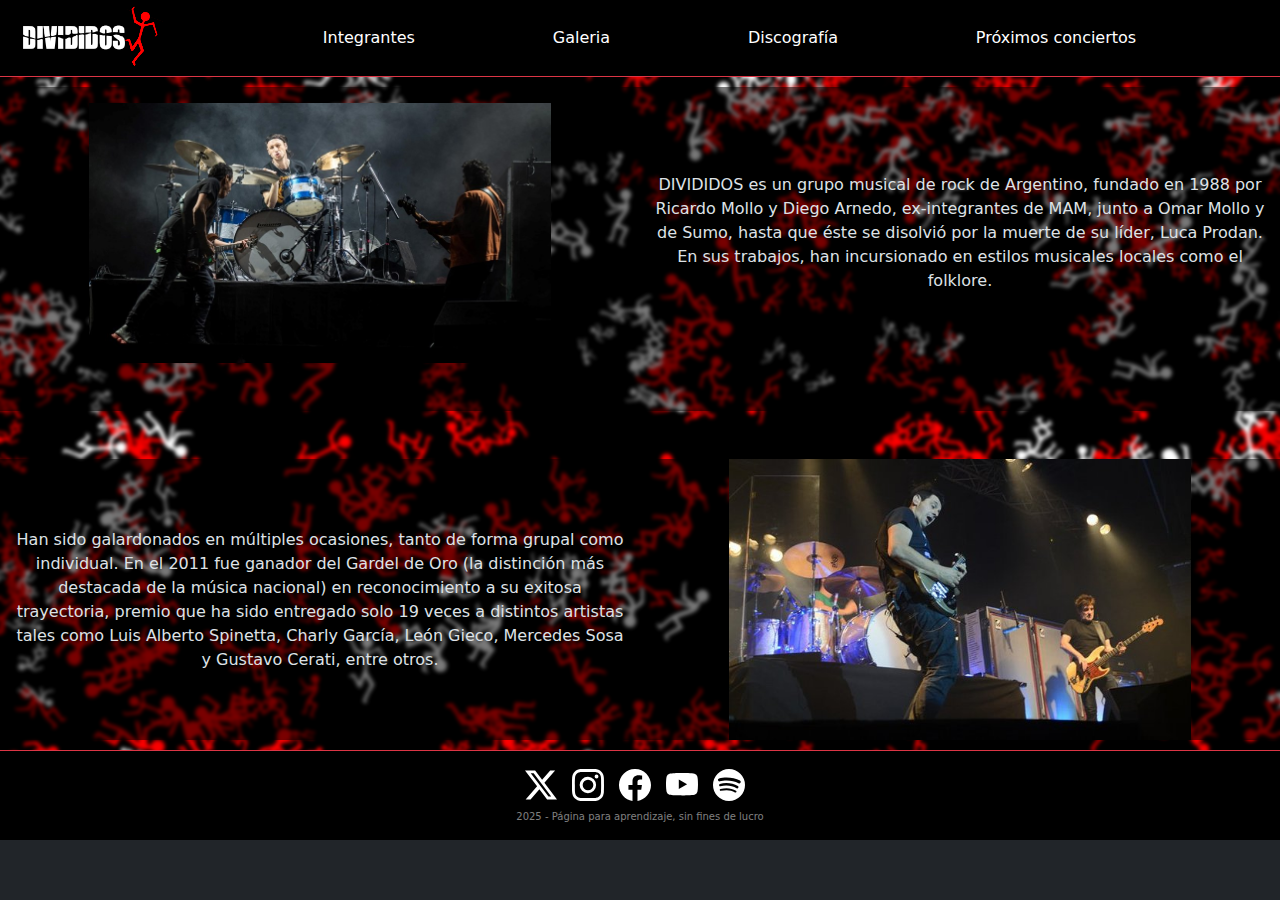
<file: index.html>
<!DOCTYPE html>
<html lang="en">

<head>
  <meta charset="UTF-8">
  <meta name="viewport" content="width=device-width, initial-scale=1.0">

  <!-- Meta Datos -->
  <meta name="author" content="Werner Koll">
  <meta name="description" content="Web para obtener información sobre la banda Divididos.">
  <meta name="keywords" content="divididos, conciertos, entradas, discografia, integrantes, banda">

  <title>DIVIDIDOS Fans</title>
  <link rel="shortcut icon" href="imagenes/divididos_icono.png" type="image/x-icon">

  <!-- Boostrap CSS -->
  <link href="https://cdn.jsdelivr.net/npm/bootstrap@5.3.3/dist/css/bootstrap.min.css" rel="stylesheet" integrity="sha384-QWTKZyjpPEjISv5WaRU9OFeRpok6YctnYmDr5pNlyT2bRjXh0JMhjY6hW+ALEwIH" crossorigin="anonymous">

  <!-- Mi CSS -->
  <link rel="stylesheet" href="./css/style.css">

</head>

<body data-bs-theme="dark">
  
  <!-- Header -->
  <header class="header sticky-top border-bottom border-danger">
    <nav class="navbar navbar-expand-lg">
      <div class="container-fluid">
        <a class="navbar-brand" href="./index.html"><img src="./imagenes/logo1.png" alt="Logo Divididos" class="navbar-icon img-fluid p-1"></a>
        <img src="./imagenes/munieco.png" alt="Animación Muñeco" class="animation">
        <button class="navbar-toggler" type="button" data-bs-toggle="collapse" data-bs-target="#navbarSupportedContent"
          aria-controls="navbarSupportedContent" aria-expanded="false" aria-label="Toggle navigation">
          <span class="navbar-toggler-icon"></span>
        </button>
        <div class="collapse navbar-collapse" id="navbarSupportedContent">
          <div class="navbar-nav me-auto w-100 d-flex justify-content-evenly">
            <a class="nav-link" href="./html/integrantes.html">Integrantes</a>
            <a class="nav-link" href="./html/galeria.html">Galeria</a>
            <a class="nav-link" href="./html/discografia.html">Discografía</a>
            <a class="nav-link" href="./html/conciertos.html">Próximos conciertos</a>
          </div>
        </div>
      </div>
    </nav>
  </header>

  <!-- Main -->
  <main class="main">
    <section class="container-fluid section mb-5 text-center">
      <div class="row d-flex align-items-center pt-3 pb-5">
        <div class="col-12 col-md-6"><img src="./imagenes/divididos1.jpg" alt="Imagen del grupo"
            class="card-img-top img-fluid w-75"></div>
        <div class="col-12 col-md-6">
          <p class="card-text">DIVIDIDOS es un grupo musical de rock de Argentino, fundado en 1988 por Ricardo Mollo y
            Diego Arnedo, ex-integrantes de MAM, junto a Omar Mollo y de Sumo, hasta que éste se disolvió por la muerte
            de su líder, Luca Prodan. En sus trabajos, han incursionado en estilos musicales locales como el folklore.
          </p>
        </div>
      </div>
    </section>

    <section class="container-fluid section text-center">
      <div class="row d-flex align-items-center flex-md-row-reverse">
        <div class="col-12 col-md-6"><img src="./imagenes/divididos4.jpeg" alt="Imagen del grupo"
            class="card-img-top img-fluid w-75"></div>
        <div class="col-12 col-md-6">
          <p class="card-text">Han sido galardonados en múltiples ocasiones, tanto de forma grupal como individual.
            En el 2011 fue ganador del Gardel de Oro (la distinción más destacada de la música nacional) en
            reconocimiento a su exitosa trayectoria, premio que ha sido entregado solo 19 veces a distintos artistas
            tales como Luis Alberto Spinetta,
            Charly García, León Gieco, Mercedes Sosa y Gustavo Cerati, entre otros.</p>
        </div>
      </div>
    </section>


  </main>

  <!-- Footer -->
  <footer class="footer border-top border-danger">
    <section class="container-fluid d-flex justify-content-center align-items-center p-2">
      <div class="links">
          <!-- twiter -->
          <a href="https://twitter.com/DivididosOK" target="_blank">
            <span class="icon">
              <svg xmlns="http://www.w3.org/2000/svg" width="32" height="32" fill="currentColor" class="bi bi-twitter-x"
                viewBox="0 0 16 16">
                <path
                  d="M12.6.75h2.454l-5.36 6.142L16 15.25h-4.937l-3.867-5.07-4.425 5.07H.316l5.733-6.57L0 .75h5.063l3.495 4.633L12.601.75Zm-.86 13.028h1.36L4.323 2.145H2.865z"/></svg>
            </span>
          </a>

          <!-- Instagram -->
          <a href="https://www.instagram.com/divididosoficial/" target="_blank">
            <span class="icon">
              <svg xmlns="http://www.w3.org/2000/svg" width="32" height="32" fill="currentColor" class="bi bi-instagram"
                viewBox="0 0 16 16">
                <path d="M8 0C5.829 0 5.556.01 4.703.048 3.85.088 3.269.222 2.76.42a3.9 3.9 0 0 0-1.417.923A3.9 3.9 0 0 0 .42 2.76C.222 3.268.087 3.85.048 4.7.01 5.555 0 5.827 0 8.001c0 2.172.01 2.444.048 3.297.04.852.174 1.433.372 1.942.205.526.478.972.923 1.417.444.445.89.719 1.416.923.51.198 1.09.333 1.942.372C5.555 15.99 5.827 16 8 16s2.444-.01 3.298-.048c.851-.04 1.434-.174 1.943-.372a3.9 3.9 0 0 0 1.416-.923c.445-.445.718-.891.923-1.417.197-.509.332-1.09.372-1.942C15.99 10.445 16 10.173 16 8s-.01-2.445-.048-3.299c-.04-.851-.175-1.433-.372-1.941a3.9 3.9 0 0 0-.923-1.417A3.9 3.9 0 0 0 13.24.42c-.51-.198-1.092-.333-1.943-.372C10.443.01 10.172 0 7.998 0zm-.717 1.442h.718c2.136 0 2.389.007 3.232.046.78.035 1.204.166 1.486.275.373.145.64.319.92.599s.453.546.598.92c.11.281.24.705.275 1.485.039.843.047 1.096.047 3.231s-.008 2.389-.047 3.232c-.035.78-.166 1.203-.275 1.485a2.5 2.5 0 0 1-.599.919c-.28.28-.546.453-.92.598-.28.11-.704.24-1.485.276-.843.038-1.096.047-3.232.047s-2.39-.009-3.233-.047c-.78-.036-1.203-.166-1.485-.276a2.5 2.5 0 0 1-.92-.598 2.5 2.5 0 0 1-.6-.92c-.109-.281-.24-.705-.275-1.485-.038-.843-.046-1.096-.046-3.233s.008-2.388.046-3.231c.036-.78.166-1.204.276-1.486.145-.373.319-.64.599-.92s.546-.453.92-.598c.282-.11.705-.24 1.485-.276.738-.034 1.024-.044 2.515-.045zm4.988 1.328a.96.96 0 1 0 0 1.92.96.96 0 0 0 0-1.92m-4.27 1.122a4.109 4.109 0 1 0 0 8.217 4.109 4.109 0 0 0 0-8.217m0 1.441a2.667 2.667 0 1 1 0 5.334 2.667 2.667 0 0 1 0-5.334"/></svg>
            </span>
          </a>

          <!-- Facebook -->
          <a href="https://www.facebook.com/divididosoficial" target="_blank">
            <span class="icon">
              <svg xmlns="http://www.w3.org/2000/svg" width="32" height="32" fill="currentColor" class="bi bi-facebook" viewBox="0 0 16 16">
                <path d="M16 8.049c0-4.446-3.582-8.05-8-8.05C3.58 0-.002 3.603-.002 8.05c0 4.017 2.926 7.347 6.75 7.951v-5.625h-2.03V8.05H6.75V6.275c0-2.017 1.195-3.131 3.022-3.131.876 0 1.791.157 1.791.157v1.98h-1.009c-.993 0-1.303.621-1.303 1.258v1.51h2.218l-.354 2.326H9.25V16c3.824-.604 6.75-3.934 6.75-7.951"/>
              </svg>
            </span>
          </a>

          <!-- Youtube -->
          <a href="https://www.youtube.com/channel/UCMIb8--yPdP32qOiyZXG-eg/featured" target="_blank">
            <span class="icon">
              <svg xmlns="http://www.w3.org/2000/svg" width="32" height="32" fill="currentColor" class="bi bi-youtube"
                viewBox="0 0 16 16">
                <path d="M8.051 1.999h.089c.822.003 4.987.033 6.11.335a2.01 2.01 0 0 1 1.415 1.42c.101.38.172.883.22 1.402l.01.104.022.26.008.104c.065.914.073 1.77.074 1.957v.075c-.001.194-.01 1.108-.082 2.06l-.008.105-.009.104c-.05.572-.124 1.14-.235 1.558a2.01 2.01 0 0 1-1.415 1.42c-1.16.312-5.569.334-6.18.335h-.142c-.309 0-1.587-.006-2.927-.052l-.17-.006-.087-.004-.171-.007-.171-.007c-1.11-.049-2.167-.128-2.654-.26a2.01 2.01 0 0 1-1.415-1.419c-.111-.417-.185-.986-.235-1.558L.09 9.82l-.008-.104A31 31 0 0 1 0 7.68v-.123c.002-.215.01-.958.064-1.778l.007-.103.003-.052.008-.104.022-.26.01-.104c.048-.519.119-1.023.22-1.402a2.01 2.01 0 0 1 1.415-1.42c.487-.13 1.544-.21 2.654-.26l.17-.007.172-.006.086-.003.171-.007A100 100 0 0 1 7.858 2zM6.4 5.209v4.818l4.157-2.408z"/></svg>
            </span>
          </a>


          <!-- Spotify -->
          <a href="https://play.spotify.com/artist/6ZIgPKHzpcswB8zh7sRIhx" target="_blank">
            <span class="icon">
              <svg xmlns="http://www.w3.org/2000/svg" width="32" height="32" fill="currentColor" class="bi bi-spotify"
                viewBox="0 0 16 16">
                <path
                  d="M8 0a8 8 0 1 0 0 16A8 8 0 0 0 8 0m3.669 11.538a.5.5 0 0 1-.686.165c-1.879-1.147-4.243-1.407-7.028-.77a.499.499 0 0 1-.222-.973c3.048-.696 5.662-.397 7.77.892a.5.5 0 0 1 .166.686m.979-2.178a.624.624 0 0 1-.858.205c-2.15-1.321-5.428-1.704-7.972-.932a.625.625 0 0 1-.362-1.194c2.905-.881 6.517-.454 8.986 1.063a.624.624 0 0 1 .206.858m.084-2.268C10.154 5.56 5.9 5.419 3.438 6.166a.748.748 0 1 1-.434-1.432c2.825-.857 7.523-.692 10.492 1.07a.747.747 0 1 1-.764 1.288"/></svg>
            </span>
          </a>
        </div>
    </section>

    <div class="container-fluid d-flex justify-content-center align-items-center">
      <p class="copyright-text">2025 - Página para aprendizaje, sin fines de lucro</p>
    </div>
  </footer>

  <!-- Boostrap JS -->
  <script src="https://cdn.jsdelivr.net/npm/bootstrap@5.3.3/dist/js/bootstrap.bundle.min.js" integrity="sha384-YvpcrYf0tY3lHB60NNkmXc5s9fDVZLESaAA55NDzOxhy9GkcIdslK1eN7N6jIeHz" crossorigin="anonymous"></script>
</body>
</html>
</file>
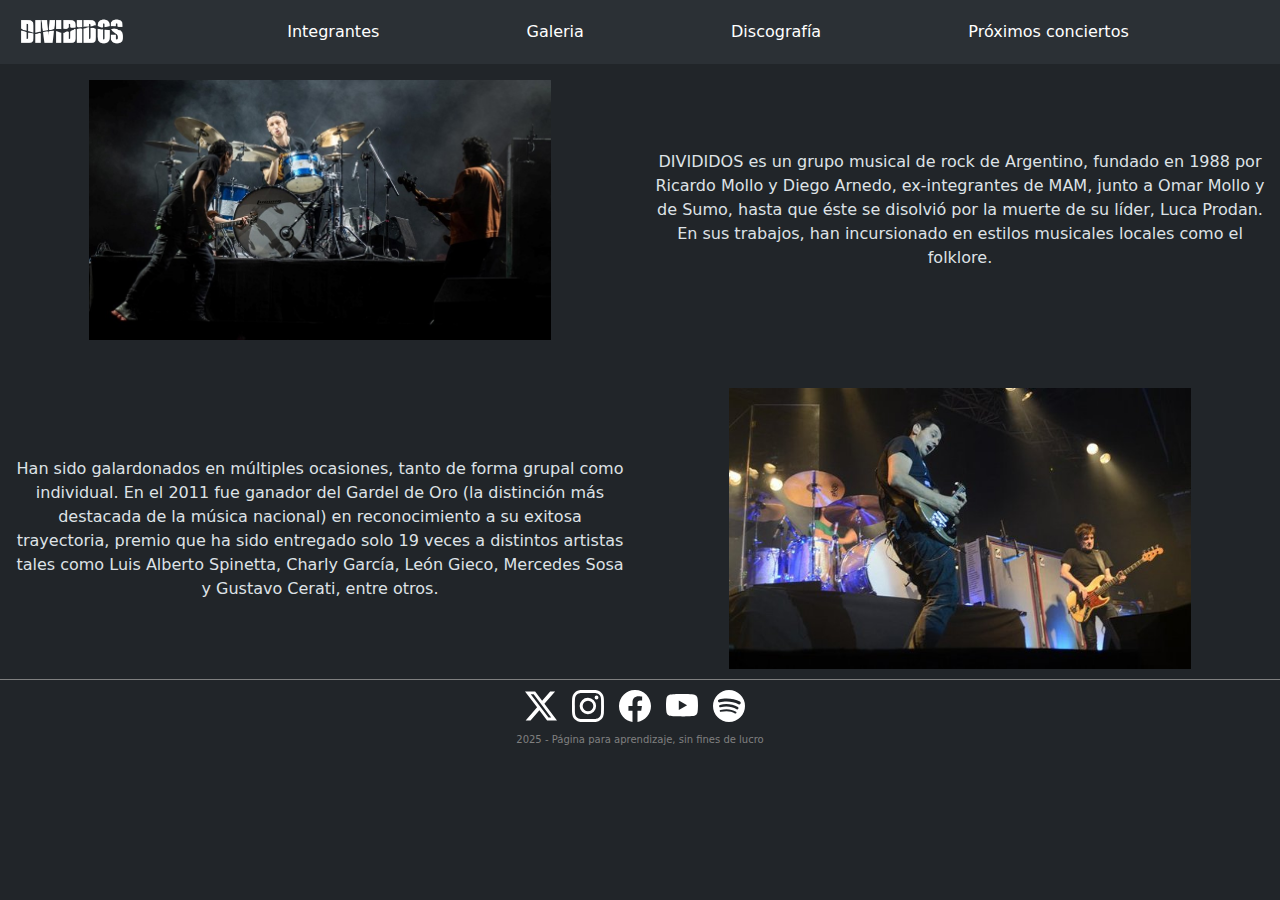
<file: Proyecto/index.html>
<!DOCTYPE html>
<html lang="en">

<head>
  <meta charset="UTF-8">
  <meta name="viewport" content="width=device-width, initial-scale=1.0">

  <title>DIVIDIDOS Fans</title>
  <link rel="shortcut icon" href="imagenes/divididos_icono.png" type="image/x-icon">

  <!-- Boostrap CSS -->
  <link href="https://cdn.jsdelivr.net/npm/bootstrap@5.3.3/dist/css/bootstrap.min.css" rel="stylesheet" integrity="sha384-QWTKZyjpPEjISv5WaRU9OFeRpok6YctnYmDr5pNlyT2bRjXh0JMhjY6hW+ALEwIH" crossorigin="anonymous">

  <!-- Mi CSS -->
  <link rel="stylesheet" href="./style.css">

</head>

<body data-bs-theme="dark">
  
  <!-- Header -->
  <header class="sticky-top">
    <nav class="navbar bg-dark navbar-expand-lg bg-body-tertiary">
      <div class="container-fluid">
        <a class="navbar-brand" href="./index.html"><img src="./imagenes/Logo1.png" alt="Logo Divididos"
            class="img-fluid p-1" width="120px"></a>
        <button class="navbar-toggler" type="button" data-bs-toggle="collapse" data-bs-target="#navbarSupportedContent"
          aria-controls="navbarSupportedContent" aria-expanded="false" aria-label="Toggle navigation">
          <span class="navbar-toggler-icon"></span>
        </button>
        <div class="collapse navbar-collapse" id="navbarSupportedContent">
          <div class="navbar-nav me-auto w-100 d-flex justify-content-evenly">
            <a class="nav-link" href="./html/integrantes.html">Integrantes</a>
            <a class="nav-link" href="./html/galeria.html">Galeria</a>
            <a class="nav-link" href="./html/discografia.html">Discografía</a>
            <a class="nav-link" href="./html/conciertos.html">Próximos conciertos</a>
          </div>
        </div>
      </div>
    </nav>
  </header>

  <!-- Main -->
  <main>
    <section class="container-fluid text-center">
      <div class="row d-flex align-items-center pt-3 pb-5">
        <div class="col-12 col-md-6"><img src="./imagenes/divididos1.jpg" alt="Imagen del grupo"
            class="card-img-top img-fluid w-75"></div>
        <div class="col-12 col-md-6">
          <p class="card-text">DIVIDIDOS es un grupo musical de rock de Argentino, fundado en 1988 por Ricardo Mollo y
            Diego Arnedo, ex-integrantes de MAM, junto a Omar Mollo y de Sumo, hasta que éste se disolvió por la muerte
            de su líder, Luca Prodan. En sus trabajos, han incursionado en estilos musicales locales como el folklore.
          </p>
        </div>
      </div>
    </section>

    <section class="container-fluid text-center">
      <div class="row d-flex align-items-center flex-md-row-reverse">
        <div class="col-12 col-md-6"><img src="./imagenes/divididos4.jpeg" alt="Imagen del grupo"
            class="card-img-top img-fluid w-75"></div>
        <div class="col-12 col-md-6">
          <p class="card-text">Han sido galardonados en múltiples ocasiones, tanto de forma grupal como individual.
            En el 2011 fue ganador del Gardel de Oro (la distinción más destacada de la música nacional) en
            reconocimiento a su exitosa trayectoria, premio que ha sido entregado solo 19 veces a distintos artistas
            tales como Luis Alberto Spinetta,
            Charly García, León Gieco, Mercedes Sosa y Gustavo Cerati, entre otros.</p>
        </div>
      </div>
    </section>


  </main>

  <!-- Footer -->
  <footer class="footer static-bottom">
    <section class="container-fluid d-flex justify-content-center align-items-center">
      <div class="links">
          <!-- twiter -->
          <a href="https://twitter.com/DivididosOK" target="_blank">
            <span class="icon">
              <svg xmlns="http://www.w3.org/2000/svg" width="32" height="32" fill="currentColor" class="bi bi-twitter-x"
                viewBox="0 0 16 16">
                <path
                  d="M12.6.75h2.454l-5.36 6.142L16 15.25h-4.937l-3.867-5.07-4.425 5.07H.316l5.733-6.57L0 .75h5.063l3.495 4.633L12.601.75Zm-.86 13.028h1.36L4.323 2.145H2.865z"/></svg>
            </span>
          </a>

          <!-- Instagram -->
          <a href="https://www.instagram.com/divididosoficial/" target="_blank">
            <span class="icon">
              <svg xmlns="http://www.w3.org/2000/svg" width="32" height="32" fill="currentColor" class="bi bi-instagram"
                viewBox="0 0 16 16">
                <path d="M8 0C5.829 0 5.556.01 4.703.048 3.85.088 3.269.222 2.76.42a3.9 3.9 0 0 0-1.417.923A3.9 3.9 0 0 0 .42 2.76C.222 3.268.087 3.85.048 4.7.01 5.555 0 5.827 0 8.001c0 2.172.01 2.444.048 3.297.04.852.174 1.433.372 1.942.205.526.478.972.923 1.417.444.445.89.719 1.416.923.51.198 1.09.333 1.942.372C5.555 15.99 5.827 16 8 16s2.444-.01 3.298-.048c.851-.04 1.434-.174 1.943-.372a3.9 3.9 0 0 0 1.416-.923c.445-.445.718-.891.923-1.417.197-.509.332-1.09.372-1.942C15.99 10.445 16 10.173 16 8s-.01-2.445-.048-3.299c-.04-.851-.175-1.433-.372-1.941a3.9 3.9 0 0 0-.923-1.417A3.9 3.9 0 0 0 13.24.42c-.51-.198-1.092-.333-1.943-.372C10.443.01 10.172 0 7.998 0zm-.717 1.442h.718c2.136 0 2.389.007 3.232.046.78.035 1.204.166 1.486.275.373.145.64.319.92.599s.453.546.598.92c.11.281.24.705.275 1.485.039.843.047 1.096.047 3.231s-.008 2.389-.047 3.232c-.035.78-.166 1.203-.275 1.485a2.5 2.5 0 0 1-.599.919c-.28.28-.546.453-.92.598-.28.11-.704.24-1.485.276-.843.038-1.096.047-3.232.047s-2.39-.009-3.233-.047c-.78-.036-1.203-.166-1.485-.276a2.5 2.5 0 0 1-.92-.598 2.5 2.5 0 0 1-.6-.92c-.109-.281-.24-.705-.275-1.485-.038-.843-.046-1.096-.046-3.233s.008-2.388.046-3.231c.036-.78.166-1.204.276-1.486.145-.373.319-.64.599-.92s.546-.453.92-.598c.282-.11.705-.24 1.485-.276.738-.034 1.024-.044 2.515-.045zm4.988 1.328a.96.96 0 1 0 0 1.92.96.96 0 0 0 0-1.92m-4.27 1.122a4.109 4.109 0 1 0 0 8.217 4.109 4.109 0 0 0 0-8.217m0 1.441a2.667 2.667 0 1 1 0 5.334 2.667 2.667 0 0 1 0-5.334"/></svg>
            </span>
          </a>

          <!-- Facebook -->
          <a href="https://www.facebook.com/divididosoficial" target="_blank">
            <span class="icon">
              <svg xmlns="http://www.w3.org/2000/svg" width="32" height="32" fill="currentColor" class="bi bi-facebook"
                viewBox="0 0 16 16">
                <path d="M16 8.049c0-4.446-3.582-8.05-8-8.05C3.58 0-.002 3.603-.002 8.05c0 4.017 2.926 7.347 6.75 7.951v-5.625h-2.03V8.05H6.75V6.275c0-2.017 1.195-3.131 3.022-3.131.876 0 1.791.157 1.791.157v1.98h-1.009c-.993 0-1.303.621-1.303 1.258v1.51h2.218l-.354 2.326H9.25V16c3.824-.604 6.75-3.934 6.75-7.951"/></svg>
            </span>
          </a>

          <!-- Youtube -->
          <a href="https://www.youtube.com/channel/UCMIb8--yPdP32qOiyZXG-eg/featured" target="_blank">
            <span class="icon">
              <svg xmlns="http://www.w3.org/2000/svg" width="32" height="32" fill="currentColor" class="bi bi-youtube"
                viewBox="0 0 16 16">
                <path d="M8.051 1.999h.089c.822.003 4.987.033 6.11.335a2.01 2.01 0 0 1 1.415 1.42c.101.38.172.883.22 1.402l.01.104.022.26.008.104c.065.914.073 1.77.074 1.957v.075c-.001.194-.01 1.108-.082 2.06l-.008.105-.009.104c-.05.572-.124 1.14-.235 1.558a2.01 2.01 0 0 1-1.415 1.42c-1.16.312-5.569.334-6.18.335h-.142c-.309 0-1.587-.006-2.927-.052l-.17-.006-.087-.004-.171-.007-.171-.007c-1.11-.049-2.167-.128-2.654-.26a2.01 2.01 0 0 1-1.415-1.419c-.111-.417-.185-.986-.235-1.558L.09 9.82l-.008-.104A31 31 0 0 1 0 7.68v-.123c.002-.215.01-.958.064-1.778l.007-.103.003-.052.008-.104.022-.26.01-.104c.048-.519.119-1.023.22-1.402a2.01 2.01 0 0 1 1.415-1.42c.487-.13 1.544-.21 2.654-.26l.17-.007.172-.006.086-.003.171-.007A100 100 0 0 1 7.858 2zM6.4 5.209v4.818l4.157-2.408z"/></svg>
            </span>
          </a>


          <!-- Spotify -->
          <a href="https://play.spotify.com/artist/6ZIgPKHzpcswB8zh7sRIhx" target="_blank">
            <span class="icon">
              <svg xmlns="http://www.w3.org/2000/svg" width="32" height="32" fill="currentColor" class="bi bi-spotify"
                viewBox="0 0 16 16">
                <path
                  d="M8 0a8 8 0 1 0 0 16A8 8 0 0 0 8 0m3.669 11.538a.5.5 0 0 1-.686.165c-1.879-1.147-4.243-1.407-7.028-.77a.499.499 0 0 1-.222-.973c3.048-.696 5.662-.397 7.77.892a.5.5 0 0 1 .166.686m.979-2.178a.624.624 0 0 1-.858.205c-2.15-1.321-5.428-1.704-7.972-.932a.625.625 0 0 1-.362-1.194c2.905-.881 6.517-.454 8.986 1.063a.624.624 0 0 1 .206.858m.084-2.268C10.154 5.56 5.9 5.419 3.438 6.166a.748.748 0 1 1-.434-1.432c2.825-.857 7.523-.692 10.492 1.07a.747.747 0 1 1-.764 1.288"/></svg>
            </span>
          </a>
        </div>
    </section>

    <div class="container-fluid d-flex justify-content-center align-items-center">
      <p class="copyright-text">2025 - Página para aprendizaje, sin fines de lucro</p>
    </div>
  </footer>

  <!-- Boostrap JS -->
  <script src="https://cdn.jsdelivr.net/npm/bootstrap@5.3.3/dist/js/bootstrap.bundle.min.js" integrity="sha384-YvpcrYf0tY3lHB60NNkmXc5s9fDVZLESaAA55NDzOxhy9GkcIdslK1eN7N6jIeHz" crossorigin="anonymous"></script>
</body>
</html>
</file>
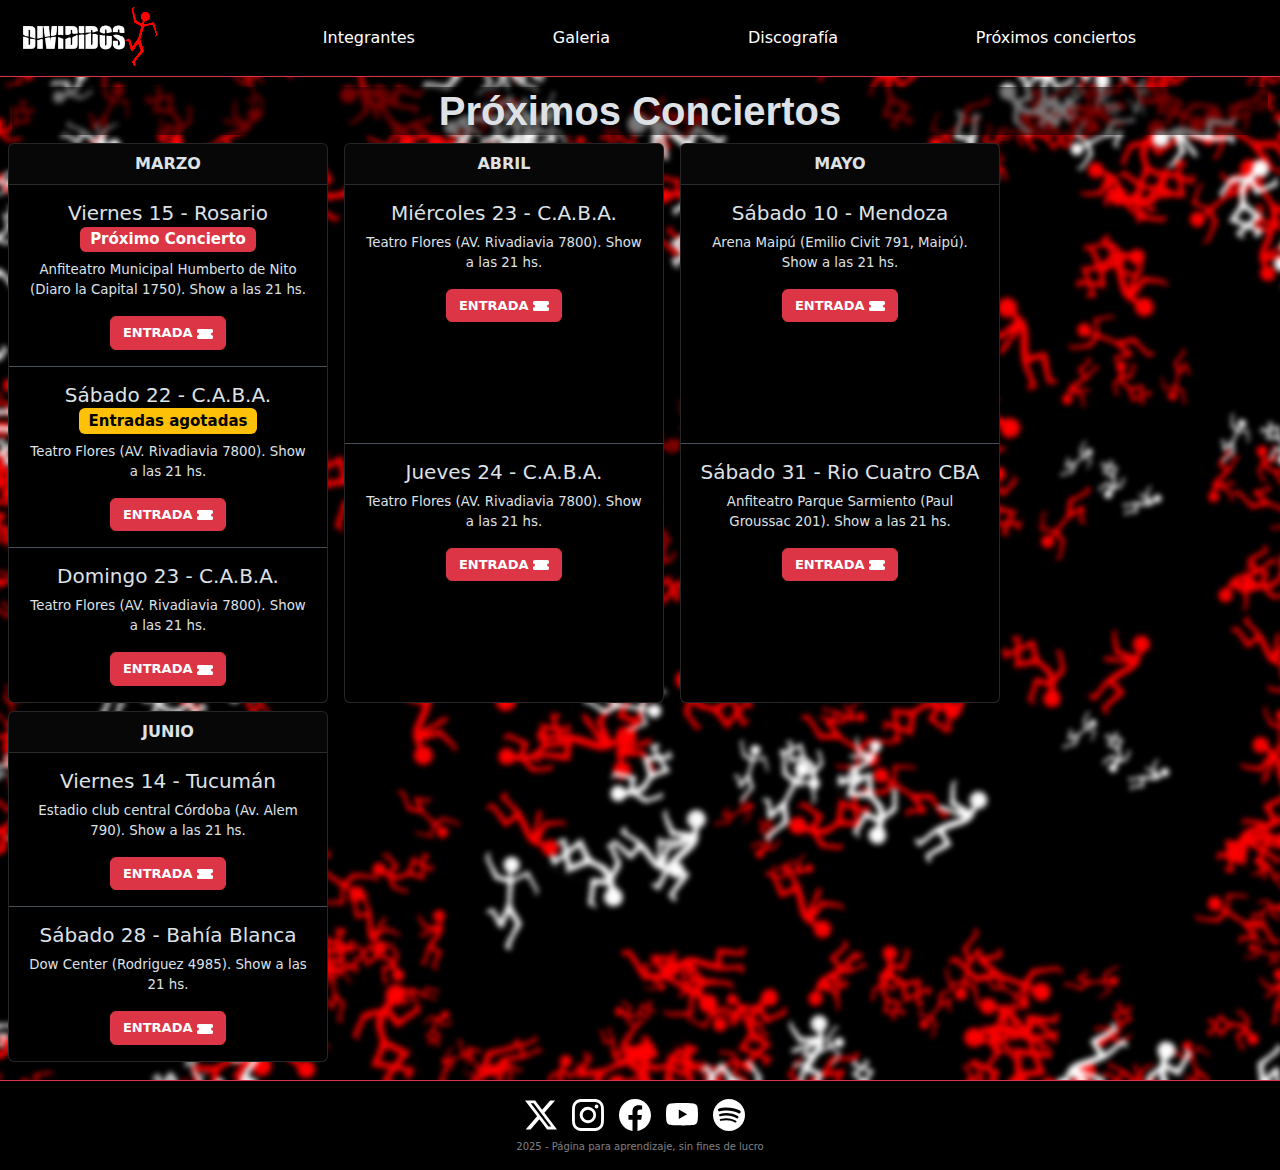
<file: html/conciertos.html>
<!DOCTYPE html>
<html lang="en">

<head>
  <meta charset="UTF-8">
  <meta name="viewport" content="width=device-width, initial-scale=1.0">
  <title>DIVIDIDOS Fans</title>
  <link rel="shortcut icon" href="../imagenes/divididos_icono.png" type="image/x-icon">

  <!-- Boostrap CSS -->
  <link href="https://cdn.jsdelivr.net/npm/bootstrap@5.3.3/dist/css/bootstrap.min.css" rel="stylesheet" integrity="sha384-QWTKZyjpPEjISv5WaRU9OFeRpok6YctnYmDr5pNlyT2bRjXh0JMhjY6hW+ALEwIH" crossorigin="anonymous">

  <!-- Mi CSS -->
  <link rel="stylesheet" href="../css/style.css">

</head>

<body data-bs-theme="dark">

  <!-- Header -->
  <header class="header sticky-top border-bottom border-danger">
    <nav class="navbar navbar-expand-lg">
      <div class="container-fluid">
        <a class="navbar-brand" href="../index.html"><img src="../imagenes/logo1.png" alt="Logo Divididos"
            class="navbar-icon img-fluid p-1"></a>
        <img src="../imagenes/munieco.png" alt="Animación Muñeco" class="animation">
        <button class="navbar-toggler" type="button" data-bs-toggle="collapse" data-bs-target="#navbarSupportedContent"
          aria-controls="navbarSupportedContent" aria-expanded="false" aria-label="Toggle navigation">
          <span class="navbar-toggler-icon"></span>
        </button>
        <div class="collapse navbar-collapse" id="navbarSupportedContent">
          <div class="navbar-nav me-auto w-100 d-flex justify-content-evenly">
            <a class="nav-link" href="./integrantes.html">Integrantes</a>
            <a class="nav-link" href="./galeria.html">Galeria</a>
            <a class="nav-link" href="./discografia.html">Discografía</a>
            <a class="nav-link" href="./conciertos.html">Próximos conciertos</a>
          </div>
        </div>
      </div>
    </nav>
  </header>

    <main class="main">
        <section class="container-fluid text-center">
            <h1 class="h1 section">Próximos Conciertos</h1>
            <section class="conciertos d-flex justify-content-lg-center">
              <div class="row">
                <div class="card col-lg-3 col-md-12 mb-2 mx-lg-2">
                  <div class="card-header" style="font-weight: bold;">MARZO</div>
                  <div class="card-body border-bottom">
                    <h5 class="card-title">Viernes 15 - Rosario <span class="badge text-bg-danger">Próximo Concierto</span></h5>
                    <p class="card-text">Anfiteatro Municipal Humberto de Nito (Diaro la Capital 1750). Show a las 21 hs.</p>
                    <a href="https://www.ticketek.com.ar/divididos/anfiteatro-municipal" class="btn btn-danger" target="_blank">ENTRADA <svg xmlns="http://www.w3.org/2000/svg" width="16" height="16" fill="currentColor" class="bi bi-ticket-fill" viewBox="0 0 16 16">
                      <path d="M1.5 3A1.5 1.5 0 0 0 0 4.5V6a.5.5 0 0 0 .5.5 1.5 1.5 0 1 1 0 3 .5.5 0 0 0-.5.5v1.5A1.5 1.5 0 0 0 1.5 13h13a1.5 1.5 0 0 0 1.5-1.5V10a.5.5 0 0 0-.5-.5 1.5 1.5 0 0 1 0-3A.5.5 0 0 0 16 6V4.5A1.5 1.5 0 0 0 14.5 3z"/>
                    </svg></a>
                  </div>
                  <div class="card-body border-bottom">
                    <h5 class="card-title">Sábado 22 - C.A.B.A. <span class="badge text-bg-warning">Entradas agotadas</span></h5>
                    <p class="card-text">Teatro Flores (AV. Rivadiavia 7800). Show a las 21 hs.</p>
                    <a href="https://home.passline.com/eventos.php?q=DIVIDIDOS&region=&comuna=&mes=&pais=argentina&page=1" class="btn btn-danger" target="_blank">ENTRADA <svg xmlns="http://www.w3.org/2000/svg" width="16" height="16" fill="currentColor" class="bi bi-ticket-fill" viewBox="0 0 16 16">
                      <path d="M1.5 3A1.5 1.5 0 0 0 0 4.5V6a.5.5 0 0 0 .5.5 1.5 1.5 0 1 1 0 3 .5.5 0 0 0-.5.5v1.5A1.5 1.5 0 0 0 1.5 13h13a1.5 1.5 0 0 0 1.5-1.5V10a.5.5 0 0 0-.5-.5 1.5 1.5 0 0 1 0-3A.5.5 0 0 0 16 6V4.5A1.5 1.5 0 0 0 14.5 3z"/>
                    </svg></a>
                  </div>

                  <div class="card-body">
                    <h5 class="card-title">Domingo 23 - C.A.B.A.</h5>
                    <p class="card-text">Teatro Flores (AV. Rivadiavia 7800). Show a las 21 hs.</p>
                    <a href="https://home.passline.com/eventos.php?q=DIVIDIDOS&region=&comuna=&mes=&pais=argentina&page=1" class="btn btn-danger" target="_blank">ENTRADA <svg xmlns="http://www.w3.org/2000/svg" width="16" height="16" fill="currentColor" class="bi bi-ticket-fill" viewBox="0 0 16 16">
                      <path d="M1.5 3A1.5 1.5 0 0 0 0 4.5V6a.5.5 0 0 0 .5.5 1.5 1.5 0 1 1 0 3 .5.5 0 0 0-.5.5v1.5A1.5 1.5 0 0 0 1.5 13h13a1.5 1.5 0 0 0 1.5-1.5V10a.5.5 0 0 0-.5-.5 1.5 1.5 0 0 1 0-3A.5.5 0 0 0 16 6V4.5A1.5 1.5 0 0 0 14.5 3z"/>
                    </svg></a>
                  </div>
                </div>
                
                <div class="card col-lg-3 col-md-12 mb-2 mx-lg-2">
                  <div class="card-header" style="font-weight: bold;">ABRIL</div>
                  <div class="card-body border-bottom">
                    <h5 class="card-title">Miércoles 23 - C.A.B.A.</h5>
                    <p class="card-text">Teatro Flores (AV. Rivadiavia 7800). Show a las 21 hs.</p>
                    <a href="https://home.passline.com/eventos.php?q=DIVIDIDOS&region=&comuna=&mes=&pais=argentina&page=1" class="btn btn-danger" target="_blank">ENTRADA <svg xmlns="http://www.w3.org/2000/svg" width="16" height="16" fill="currentColor" class="bi bi-ticket-fill" viewBox="0 0 16 16">
                      <path d="M1.5 3A1.5 1.5 0 0 0 0 4.5V6a.5.5 0 0 0 .5.5 1.5 1.5 0 1 1 0 3 .5.5 0 0 0-.5.5v1.5A1.5 1.5 0 0 0 1.5 13h13a1.5 1.5 0 0 0 1.5-1.5V10a.5.5 0 0 0-.5-.5 1.5 1.5 0 0 1 0-3A.5.5 0 0 0 16 6V4.5A1.5 1.5 0 0 0 14.5 3z"/>
                    </svg></a>
                  </div>
                  <div class="card-body">
                    <h5 class="card-title">Jueves 24 - C.A.B.A.</h5>
                    <p class="card-text">Teatro Flores (AV. Rivadiavia 7800). Show a las 21 hs.</p>
                    <a href="https://home.passline.com/eventos.php?q=DIVIDIDOS&region=&comuna=&mes=&pais=argentina&page=1" class="btn btn-danger" target="_blank">ENTRADA <svg xmlns="http://www.w3.org/2000/svg" width="16" height="16" fill="currentColor" class="bi bi-ticket-fill" viewBox="0 0 16 16">
                      <path d="M1.5 3A1.5 1.5 0 0 0 0 4.5V6a.5.5 0 0 0 .5.5 1.5 1.5 0 1 1 0 3 .5.5 0 0 0-.5.5v1.5A1.5 1.5 0 0 0 1.5 13h13a1.5 1.5 0 0 0 1.5-1.5V10a.5.5 0 0 0-.5-.5 1.5 1.5 0 0 1 0-3A.5.5 0 0 0 16 6V4.5A1.5 1.5 0 0 0 14.5 3z"/>
                    </svg></a>
                  </div>
                </div>

                <div class="card col-lg-3 col-md-12 mb-2 mx-lg-2">
                  <div class="card-header" style="font-weight: bold;">MAYO</div>
                  <div class="card-body border-bottom">
                    <h5 class="card-title">Sábado 10 - Mendoza</h5>
                    <p class="card-text">Arena Maipú (Emilio Civit 791, Maipú). Show a las 21 hs.</p>
                    <a href="https://www.ticketek.com.ar/divididos/arena-maipu" class="btn btn-danger" target="_blank">ENTRADA <svg xmlns="http://www.w3.org/2000/svg" width="16" height="16" fill="currentColor" class="bi bi-ticket-fill" viewBox="0 0 16 16">
                      <path d="M1.5 3A1.5 1.5 0 0 0 0 4.5V6a.5.5 0 0 0 .5.5 1.5 1.5 0 1 1 0 3 .5.5 0 0 0-.5.5v1.5A1.5 1.5 0 0 0 1.5 13h13a1.5 1.5 0 0 0 1.5-1.5V10a.5.5 0 0 0-.5-.5 1.5 1.5 0 0 1 0-3A.5.5 0 0 0 16 6V4.5A1.5 1.5 0 0 0 14.5 3z"/>
                    </svg></a>
                  </div>
                  <div class="card-body">
                    <h5 class="card-title">Sábado 31 - Rio Cuatro CBA</h5>
                    <p class="card-text">Anfiteatro Parque Sarmiento (Paul Groussac 201). Show a las 21 hs.</p>
                    <a href="https://www.ticketek.com.ar/divididos/anfiteatro-parque-sarmiento" class="btn btn-danger" target="_blank">ENTRADA <svg xmlns="http://www.w3.org/2000/svg" width="16" height="16" fill="currentColor" class="bi bi-ticket-fill" viewBox="0 0 16 16">
                      <path d="M1.5 3A1.5 1.5 0 0 0 0 4.5V6a.5.5 0 0 0 .5.5 1.5 1.5 0 1 1 0 3 .5.5 0 0 0-.5.5v1.5A1.5 1.5 0 0 0 1.5 13h13a1.5 1.5 0 0 0 1.5-1.5V10a.5.5 0 0 0-.5-.5 1.5 1.5 0 0 1 0-3A.5.5 0 0 0 16 6V4.5A1.5 1.5 0 0 0 14.5 3z"/>
                    </svg></a>
                  </div>
                </div>

                <div class="card col-lg-3 col-md-12 mb-2 mx-lg-2">
                  <div class="card-header" style="font-weight: bold;">JUNIO</div>
                  <div class="card-body border-bottom">
                    <h5 class="card-title">Viernes 14 - Tucumán</h5>
                    <p class="card-text">Estadio club central Córdoba (Av. Alem 790). Show a las 21 hs.</p>
                    <a href="https://www.ticketek.com.ar/divididos/estadio-central-cordoba" class="btn btn-danger" target="_blank">ENTRADA <svg xmlns="http://www.w3.org/2000/svg" width="16" height="16" fill="currentColor" class="bi bi-ticket-fill" viewBox="0 0 16 16">
                      <path d="M1.5 3A1.5 1.5 0 0 0 0 4.5V6a.5.5 0 0 0 .5.5 1.5 1.5 0 1 1 0 3 .5.5 0 0 0-.5.5v1.5A1.5 1.5 0 0 0 1.5 13h13a1.5 1.5 0 0 0 1.5-1.5V10a.5.5 0 0 0-.5-.5 1.5 1.5 0 0 1 0-3A.5.5 0 0 0 16 6V4.5A1.5 1.5 0 0 0 14.5 3z"/>
                    </svg></a>
                  </div>
                  <div class="card-body">
                    <h5 class="card-title">Sábado 28 - Bahía Blanca</h5>
                    <p class="card-text">Dow Center (Rodriguez 4985). Show a las 21 hs.</p>
                    <a href="https://www.ticketek.com.ar/divididos/dow-center" class="btn btn-danger" target="_blank">ENTRADA <svg xmlns="http://www.w3.org/2000/svg" width="16" height="16" fill="currentColor" class="bi bi-ticket-fill" viewBox="0 0 16 16">
                      <path d="M1.5 3A1.5 1.5 0 0 0 0 4.5V6a.5.5 0 0 0 .5.5 1.5 1.5 0 1 1 0 3 .5.5 0 0 0-.5.5v1.5A1.5 1.5 0 0 0 1.5 13h13a1.5 1.5 0 0 0 1.5-1.5V10a.5.5 0 0 0-.5-.5 1.5 1.5 0 0 1 0-3A.5.5 0 0 0 16 6V4.5A1.5 1.5 0 0 0 14.5 3z"/>
                    </svg></a>
                  </div>
                </div>
              </div>
            </section>
        </section>
    </main>

  <!-- Footer -->
  <footer class="footer static-bottom border-top border-danger">
    <section class="container-fluid d-flex justify-content-center align-items-center p-2">
      <div class="links">
          <!-- twiter -->
          <a href="https://twitter.com/DivididosOK" target="_blank">
            <span class="icon">
              <svg xmlns="http://www.w3.org/2000/svg" width="32" height="32" fill="currentColor" class="bi bi-twitter-x"
                viewBox="0 0 16 16">
                <path
                  d="M12.6.75h2.454l-5.36 6.142L16 15.25h-4.937l-3.867-5.07-4.425 5.07H.316l5.733-6.57L0 .75h5.063l3.495 4.633L12.601.75Zm-.86 13.028h1.36L4.323 2.145H2.865z"/></svg>
            </span>
          </a>

          <!-- Instagram -->
          <a href="https://www.instagram.com/divididosoficial/" target="_blank">
            <span class="icon">
              <svg xmlns="http://www.w3.org/2000/svg" width="32" height="32" fill="currentColor" class="bi bi-instagram"
                viewBox="0 0 16 16">
                <path d="M8 0C5.829 0 5.556.01 4.703.048 3.85.088 3.269.222 2.76.42a3.9 3.9 0 0 0-1.417.923A3.9 3.9 0 0 0 .42 2.76C.222 3.268.087 3.85.048 4.7.01 5.555 0 5.827 0 8.001c0 2.172.01 2.444.048 3.297.04.852.174 1.433.372 1.942.205.526.478.972.923 1.417.444.445.89.719 1.416.923.51.198 1.09.333 1.942.372C5.555 15.99 5.827 16 8 16s2.444-.01 3.298-.048c.851-.04 1.434-.174 1.943-.372a3.9 3.9 0 0 0 1.416-.923c.445-.445.718-.891.923-1.417.197-.509.332-1.09.372-1.942C15.99 10.445 16 10.173 16 8s-.01-2.445-.048-3.299c-.04-.851-.175-1.433-.372-1.941a3.9 3.9 0 0 0-.923-1.417A3.9 3.9 0 0 0 13.24.42c-.51-.198-1.092-.333-1.943-.372C10.443.01 10.172 0 7.998 0zm-.717 1.442h.718c2.136 0 2.389.007 3.232.046.78.035 1.204.166 1.486.275.373.145.64.319.92.599s.453.546.598.92c.11.281.24.705.275 1.485.039.843.047 1.096.047 3.231s-.008 2.389-.047 3.232c-.035.78-.166 1.203-.275 1.485a2.5 2.5 0 0 1-.599.919c-.28.28-.546.453-.92.598-.28.11-.704.24-1.485.276-.843.038-1.096.047-3.232.047s-2.39-.009-3.233-.047c-.78-.036-1.203-.166-1.485-.276a2.5 2.5 0 0 1-.92-.598 2.5 2.5 0 0 1-.6-.92c-.109-.281-.24-.705-.275-1.485-.038-.843-.046-1.096-.046-3.233s.008-2.388.046-3.231c.036-.78.166-1.204.276-1.486.145-.373.319-.64.599-.92s.546-.453.92-.598c.282-.11.705-.24 1.485-.276.738-.034 1.024-.044 2.515-.045zm4.988 1.328a.96.96 0 1 0 0 1.92.96.96 0 0 0 0-1.92m-4.27 1.122a4.109 4.109 0 1 0 0 8.217 4.109 4.109 0 0 0 0-8.217m0 1.441a2.667 2.667 0 1 1 0 5.334 2.667 2.667 0 0 1 0-5.334"/></svg>
            </span>
          </a>

          <!-- Facebook -->
          <a href="https://www.facebook.com/divididosoficial" target="_blank">
            <span class="icon">
              <svg xmlns="http://www.w3.org/2000/svg" width="32" height="32" fill="currentColor" class="bi bi-facebook" viewBox="0 0 16 16">
                <path d="M16 8.049c0-4.446-3.582-8.05-8-8.05C3.58 0-.002 3.603-.002 8.05c0 4.017 2.926 7.347 6.75 7.951v-5.625h-2.03V8.05H6.75V6.275c0-2.017 1.195-3.131 3.022-3.131.876 0 1.791.157 1.791.157v1.98h-1.009c-.993 0-1.303.621-1.303 1.258v1.51h2.218l-.354 2.326H9.25V16c3.824-.604 6.75-3.934 6.75-7.951"/>
              </svg>
            </span>
          </a>

          <!-- Youtube -->
          <a href="https://www.youtube.com/channel/UCMIb8--yPdP32qOiyZXG-eg/featured" target="_blank">
            <span class="icon">
              <svg xmlns="http://www.w3.org/2000/svg" width="32" height="32" fill="currentColor" class="bi bi-youtube"
                viewBox="0 0 16 16">
                <path d="M8.051 1.999h.089c.822.003 4.987.033 6.11.335a2.01 2.01 0 0 1 1.415 1.42c.101.38.172.883.22 1.402l.01.104.022.26.008.104c.065.914.073 1.77.074 1.957v.075c-.001.194-.01 1.108-.082 2.06l-.008.105-.009.104c-.05.572-.124 1.14-.235 1.558a2.01 2.01 0 0 1-1.415 1.42c-1.16.312-5.569.334-6.18.335h-.142c-.309 0-1.587-.006-2.927-.052l-.17-.006-.087-.004-.171-.007-.171-.007c-1.11-.049-2.167-.128-2.654-.26a2.01 2.01 0 0 1-1.415-1.419c-.111-.417-.185-.986-.235-1.558L.09 9.82l-.008-.104A31 31 0 0 1 0 7.68v-.123c.002-.215.01-.958.064-1.778l.007-.103.003-.052.008-.104.022-.26.01-.104c.048-.519.119-1.023.22-1.402a2.01 2.01 0 0 1 1.415-1.42c.487-.13 1.544-.21 2.654-.26l.17-.007.172-.006.086-.003.171-.007A100 100 0 0 1 7.858 2zM6.4 5.209v4.818l4.157-2.408z"/></svg>
            </span>
          </a>


          <!-- Spotify -->
          <a href="https://play.spotify.com/artist/6ZIgPKHzpcswB8zh7sRIhx" target="_blank">
            <span class="icon">
              <svg xmlns="http://www.w3.org/2000/svg" width="32" height="32" fill="currentColor" class="bi bi-spotify"
                viewBox="0 0 16 16">
                <path
                  d="M8 0a8 8 0 1 0 0 16A8 8 0 0 0 8 0m3.669 11.538a.5.5 0 0 1-.686.165c-1.879-1.147-4.243-1.407-7.028-.77a.499.499 0 0 1-.222-.973c3.048-.696 5.662-.397 7.77.892a.5.5 0 0 1 .166.686m.979-2.178a.624.624 0 0 1-.858.205c-2.15-1.321-5.428-1.704-7.972-.932a.625.625 0 0 1-.362-1.194c2.905-.881 6.517-.454 8.986 1.063a.624.624 0 0 1 .206.858m.084-2.268C10.154 5.56 5.9 5.419 3.438 6.166a.748.748 0 1 1-.434-1.432c2.825-.857 7.523-.692 10.492 1.07a.747.747 0 1 1-.764 1.288"/></svg>
            </span>
          </a>
        </div>
    </section>

    <div class="container-fluid d-flex justify-content-center align-items-center">
      <p class="copyright-text">2025 - Página para aprendizaje, sin fines de lucro</p>
    </div>
  </footer>


  <!-- Boostrap JS -->
  <script src="https://cdn.jsdelivr.net/npm/bootstrap@5.3.3/dist/js/bootstrap.bundle.min.js" integrity="sha384-YvpcrYf0tY3lHB60NNkmXc5s9fDVZLESaAA55NDzOxhy9GkcIdslK1eN7N6jIeHz" crossorigin="anonymous"></script>
</body>
</html>
</file>
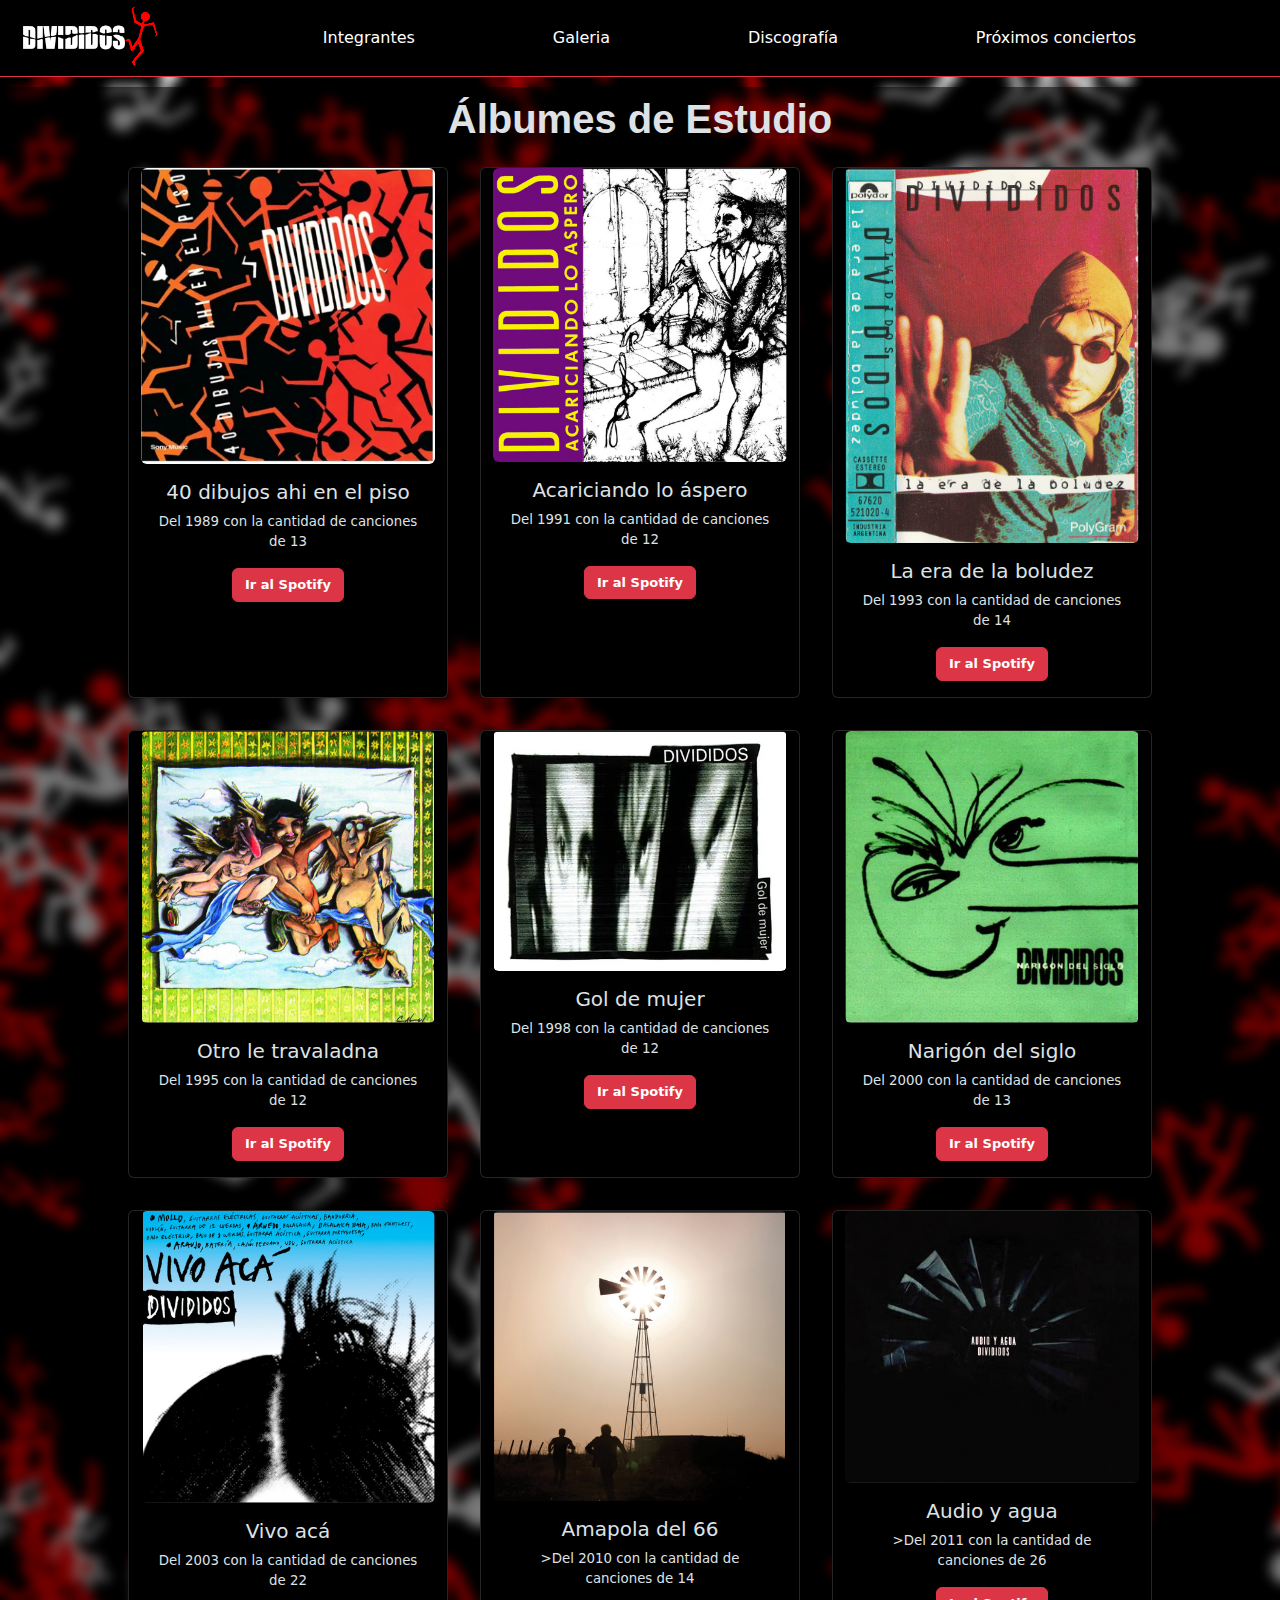
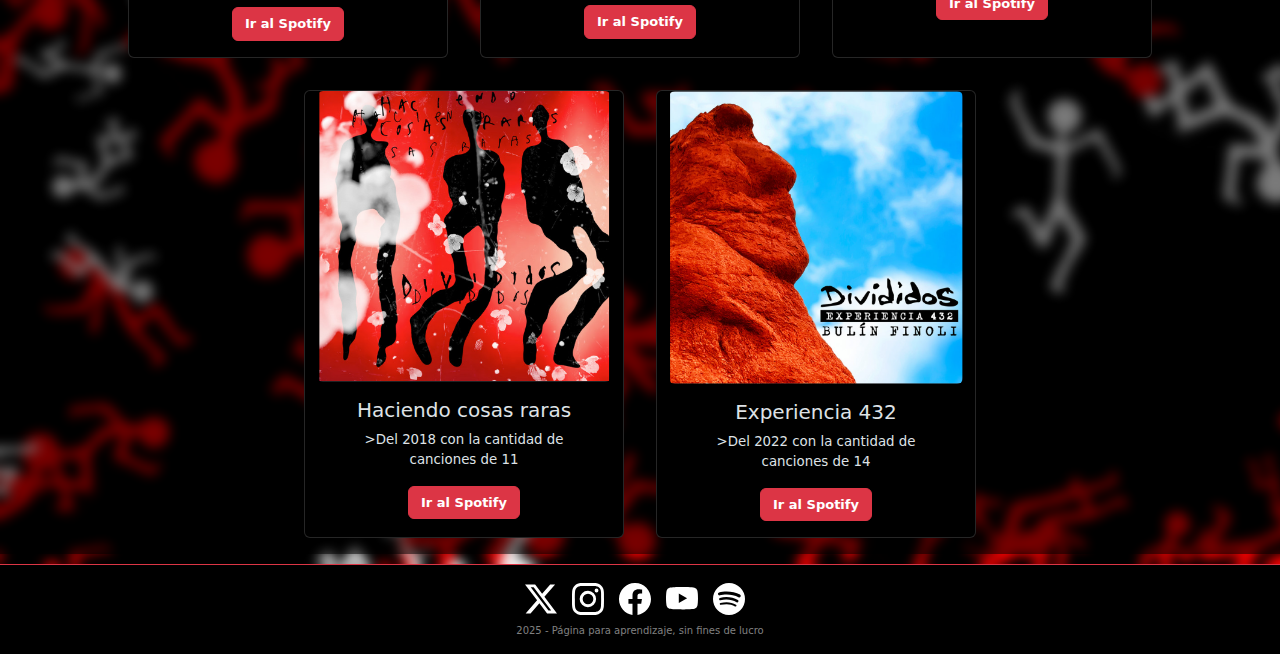
<file: html/discografia.html>
<!DOCTYPE html>
<html lang="en">

<head>
  <meta charset="UTF-8">
  <meta name="viewport" content="width=device-width, initial-scale=1.0">
  <title>DIVIDIDOS Fans</title>
  <link rel="shortcut icon" href="../imagenes/divididos_icono.png" type="image/x-icon">

  <!-- Boostrap CSS -->
  <link href="https://cdn.jsdelivr.net/npm/bootstrap@5.3.3/dist/css/bootstrap.min.css" rel="stylesheet" integrity="sha384-QWTKZyjpPEjISv5WaRU9OFeRpok6YctnYmDr5pNlyT2bRjXh0JMhjY6hW+ALEwIH" crossorigin="anonymous">

  <!-- Mi CSS -->
  <link rel="stylesheet" href="../css/style.css">

</head>

<body data-bs-theme="dark">

  <!-- Header -->
  <header class="header sticky-top border-bottom border-danger">
    <nav class="navbar navbar-expand-lg">
      <div class="container-fluid">
        <a class="navbar-brand" href="../index.html"><img src="../imagenes/logo1.png" alt="Logo Divididos"
            class="navbar-icon img-fluid p-1"></a>
        <img src="../imagenes/munieco.png" alt="Animación Muñeco" class="animation">
        <button class="navbar-toggler" type="button" data-bs-toggle="collapse" data-bs-target="#navbarSupportedContent"
          aria-controls="navbarSupportedContent" aria-expanded="false" aria-label="Toggle navigation">
          <span class="navbar-toggler-icon"></span>
        </button>
        <div class="collapse navbar-collapse" id="navbarSupportedContent">
          <div class="navbar-nav me-auto w-100 d-flex justify-content-evenly">
            <a class="nav-link" href="./integrantes.html">Integrantes</a>
            <a class="nav-link" href="./galeria.html">Galeria</a>
            <a class="nav-link" href="./discografia.html">Discografía</a>
            <a class="nav-link" href="./conciertos.html">Próximos conciertos</a>
          </div>
        </div>
      </div>
    </nav>
  </header>

  <main class="main">
    <section class="container-fluid text-center section">
      <h1 class="h1 pt-2">Álbumes de Estudio</h1>
      <div class="row d-flex justify-content-lg-center">
        
        
        <div class="card col-lg-3 col-md-12 m-lg-3 mb-md-2">
          <img class="imagenes img-fluid card-img-top rounded mx-auto d-block" src="../imagenes/40dibujosahienelpiso.png" alt="Imagen 40 dibujos ahi en el piso">
           <div class="card-body">            
             <h5 class="card-title">40 dibujos ahi en el piso</h5>
             <p class="card-text">Del 1989 con la cantidad de canciones de 13</p>
             <a href="https://open.spotify.com/album/0ZNRl9pxbglsYLKRdSEmz0?si=T-j3mUchQ9i7IYzknJ4EeQ" class="btn btn-danger" target="_blank">Ir al  Spotify</a>
           </div>
        </div>
    
        <div class="card col-lg-3 col-md-12 m-lg-3 mb-md-2">
          <img class="imagenes img-fluid card-img-top rounded mx-auto d-block" src="../imagenes/acariciandoloaspero.png" alt="Imagen 40 dibujos ahi en el piso">
           <div class="card-body">            
             <h5 class="card-title">Acariciando lo áspero</h5>
             <p class="card-text">Del 1991 con la cantidad de canciones de 12</p>
             <a href="https://open.spotify.com/album/5UmrOPpQ3VmXmBRSvXMbcR?si=0468a2f77dc5435d" class="btn btn-danger" target="_blank">Ir al Spotify</a>
           </div>
        </div>
      
        
        <div class="card col-lg-3 col-md-12 m-lg-3 mb-md-2">
          <img class="imagenes img-fluid card-img-top rounded mx-auto d-block" src="../imagenes/laeradelaboludez.png" alt="Imagen 40 dibujos ahi en el piso">
           <div class="card-body">            
             <h5 class="card-title">La era de la boludez</h5>
             <p class="card-text">Del 1993 con la cantidad de canciones de 14</p>
             <a href="" class="btn btn-danger" target="_blank">Ir al  Spotify</a>
           </div>
        </div>

        <div class="card col-lg-3 col-md-12 m-lg-3 mb-md-2">
          <img class="imagenes img-fluid card-img-top rounded mx-auto d-block" src="../imagenes/otroletravaladna.png" alt="Imagen 40 dibujos ahi en el piso">
           <div class="card-body">            
             <h5 class="card-title">Otro le travaladna</h5>
             <p class="card-text">Del 1995 con la cantidad de canciones de 12</p>
             <a href="https://open.spotify.com/album/78CgEIHzH8TtgNmV63lMbF?si=d1zxI4cFRnOPqX0Qo6xaWQ" class="btn btn-danger" target="_blank">Ir al  Spotify</a>
           </div>
        </div>
        
        <div class="card col-lg-3 col-md-12 m-lg-3 mb-md-2">
          <img class="imagenes img-fluid card-img-top rounded mx-auto d-block" src="../imagenes/goldemujer.png" alt="Imagen 40 dibujos ahi en el piso">
           <div class="card-body">            
             <h5 class="card-title">Gol de mujer</h5>
             <p class="card-text">Del 1998 con la cantidad de canciones de 12</p>
             <a href="" class="btn btn-danger" target="_blank">Ir al  Spotify</a>
           </div>
        </div>

        <div class="card col-lg-3 col-md-12 m-lg-3 mb-md-2">
          <img class="imagenes img-fluid card-img-top rounded mx-auto d-block" src="../imagenes/narigondelsiglo.png" alt="Imagen 40 dibujos ahi en el piso">
           <div class="card-body">            
             <h5 class="card-title">Narigón del siglo</h5>
             <p class="card-text">Del 2000 con la cantidad de canciones de 13</p>
             <a href="https://open.spotify.com/album/4GkZExYLfegidZaO1BgpvU?si=74f10d9b1b304ebb" class="btn btn-danger" target="_blank">Ir al  Spotify</a>
           </div>
        </div>

        <div class="card col-lg-3 col-md-12 m-lg-3 mb-md-2">
          <img class="imagenes img-fluid card-img-top rounded mx-auto d-block" src="../imagenes/vivoaca.png" alt="Imagen 40 dibujos ahi en el piso">
           <div class="card-body">            
             <h5 class="card-title">Vivo acá</h5>
             <p class="card-text">Del 2003 con la cantidad de canciones de 22</p>
             <a href="https://open.spotify.com/album/2EzmMJuPwDj8CSpSL7TieY?si=szmyVyGgTkuQ5xzH-9aW6A" class="btn btn-danger" target="_blank">Ir al  Spotify</a>
           </div>
        </div>

        <div class="card col-lg-3 col-md-12 m-lg-3 mb-md-2">
          <img class="imagenes img-fluid card-img-top rounded mx-auto d-block" src="../imagenes/amapoladel66.png" alt="Imagen 40 dibujos ahi en el piso">
           <div class="card-body">            
             <h5 class="card-title">Amapola del 66</h5>
             <p class="card-text">>Del 2010 con la cantidad de canciones de 14</p>
             <a href="https://open.spotify.com/album/6folUtOTlV2d6FiczqCGYs?si=XDQreMZ6Rhaf3dmDrmbk_w" class="btn btn-danger" target="_blank">Ir al  Spotify</a>
           </div>
        </div>
        
        <div class="card col-lg-3 col-md-12 m-lg-3 mb-md-2">
          <img class="imagenes img-fluid card-img-top rounded mx-auto d-block" src="../imagenes/audioyagua.png" alt="Imagen 40 dibujos ahi en el piso">
           <div class="card-body">            
             <h5 class="card-title">Audio y agua</h5>
             <p class="card-text">>Del 2011 con la cantidad de canciones de 26</p>
             <a href="https://open.spotify.com/album/39XFCjtYnADAdUKnTUN17A?si=7d0a2b899dea48c5" class="btn btn-danger" target="_blank">Ir al  Spotify</a>
           </div>
        </div>

        <div class="card col-lg-3 col-md-12 m-lg-3 mb-md-2">
          <img class="imagenes img-fluid card-img-top rounded mx-auto d-block" src="../imagenes/haciendocosasraras.png" alt="Imagen 40 dibujos ahi en el piso">
           <div class="card-body">            
             <h5 class="card-title">Haciendo cosas raras</h5>
             <p class="card-text">>Del 2018 con la cantidad de canciones de 11</p>
             <a href="https://open.spotify.com/album/2DOryEm4WjrQr8eBQsqOOD?si=UtNGdrp6RD6t6qO_AcWveg" class="btn btn-danger" target="_blank">Ir al  Spotify</a>
           </div>
        </div>
        
        <div class="card col-lg-3 col-md-12 m-lg-3 mb-md-2">
          <img class="imagenes img-fluid card-img-top rounded mx-auto d-block" src="../imagenes/experiencia432.png" alt="Imagen 40 dibujos ahi en el piso">
           <div class="card-body">            
             <h5 class="card-title">Experiencia 432</h5>
             <p class="card-text">>Del 2022 con la cantidad de canciones de 14</p>
             <a href="https://open.spotify.com/album/6giDhT2UzrxXWmDDALFskA?si=VfRQ-_wqRQaTMbF1GJ8xsw" class="btn btn-danger" target="_blank">Ir al  Spotify</a>
           </div>
        </div>
      
      </div>
    </section>
  </main>

  <!-- Footer -->
  <footer class="footer static-bottom border-top border-danger">
    <section class="container-fluid d-flex justify-content-center align-items-center p-2">
      <div class="links">
          <!-- twiter -->
          <a href="https://twitter.com/DivididosOK" target="_blank">
            <span class="icon">
              <svg xmlns="http://www.w3.org/2000/svg" width="32" height="32" fill="currentColor" class="bi bi-twitter-x"
                viewBox="0 0 16 16">
                <path
                  d="M12.6.75h2.454l-5.36 6.142L16 15.25h-4.937l-3.867-5.07-4.425 5.07H.316l5.733-6.57L0 .75h5.063l3.495 4.633L12.601.75Zm-.86 13.028h1.36L4.323 2.145H2.865z"/></svg>
            </span>
          </a>

          <!-- Instagram -->
          <a href="https://www.instagram.com/divididosoficial/" target="_blank">
            <span class="icon">
              <svg xmlns="http://www.w3.org/2000/svg" width="32" height="32" fill="currentColor" class="bi bi-instagram"
                viewBox="0 0 16 16">
                <path d="M8 0C5.829 0 5.556.01 4.703.048 3.85.088 3.269.222 2.76.42a3.9 3.9 0 0 0-1.417.923A3.9 3.9 0 0 0 .42 2.76C.222 3.268.087 3.85.048 4.7.01 5.555 0 5.827 0 8.001c0 2.172.01 2.444.048 3.297.04.852.174 1.433.372 1.942.205.526.478.972.923 1.417.444.445.89.719 1.416.923.51.198 1.09.333 1.942.372C5.555 15.99 5.827 16 8 16s2.444-.01 3.298-.048c.851-.04 1.434-.174 1.943-.372a3.9 3.9 0 0 0 1.416-.923c.445-.445.718-.891.923-1.417.197-.509.332-1.09.372-1.942C15.99 10.445 16 10.173 16 8s-.01-2.445-.048-3.299c-.04-.851-.175-1.433-.372-1.941a3.9 3.9 0 0 0-.923-1.417A3.9 3.9 0 0 0 13.24.42c-.51-.198-1.092-.333-1.943-.372C10.443.01 10.172 0 7.998 0zm-.717 1.442h.718c2.136 0 2.389.007 3.232.046.78.035 1.204.166 1.486.275.373.145.64.319.92.599s.453.546.598.92c.11.281.24.705.275 1.485.039.843.047 1.096.047 3.231s-.008 2.389-.047 3.232c-.035.78-.166 1.203-.275 1.485a2.5 2.5 0 0 1-.599.919c-.28.28-.546.453-.92.598-.28.11-.704.24-1.485.276-.843.038-1.096.047-3.232.047s-2.39-.009-3.233-.047c-.78-.036-1.203-.166-1.485-.276a2.5 2.5 0 0 1-.92-.598 2.5 2.5 0 0 1-.6-.92c-.109-.281-.24-.705-.275-1.485-.038-.843-.046-1.096-.046-3.233s.008-2.388.046-3.231c.036-.78.166-1.204.276-1.486.145-.373.319-.64.599-.92s.546-.453.92-.598c.282-.11.705-.24 1.485-.276.738-.034 1.024-.044 2.515-.045zm4.988 1.328a.96.96 0 1 0 0 1.92.96.96 0 0 0 0-1.92m-4.27 1.122a4.109 4.109 0 1 0 0 8.217 4.109 4.109 0 0 0 0-8.217m0 1.441a2.667 2.667 0 1 1 0 5.334 2.667 2.667 0 0 1 0-5.334"/></svg>
            </span>
          </a>

          <!-- Facebook -->
          <a href="https://www.facebook.com/divididosoficial" target="_blank">
            <span class="icon">
              <svg xmlns="http://www.w3.org/2000/svg" width="32" height="32" fill="currentColor" class="bi bi-facebook" viewBox="0 0 16 16">
                <path d="M16 8.049c0-4.446-3.582-8.05-8-8.05C3.58 0-.002 3.603-.002 8.05c0 4.017 2.926 7.347 6.75 7.951v-5.625h-2.03V8.05H6.75V6.275c0-2.017 1.195-3.131 3.022-3.131.876 0 1.791.157 1.791.157v1.98h-1.009c-.993 0-1.303.621-1.303 1.258v1.51h2.218l-.354 2.326H9.25V16c3.824-.604 6.75-3.934 6.75-7.951"/>
              </svg>
            </span>
          </a>

          <!-- Youtube -->
          <a href="https://www.youtube.com/channel/UCMIb8--yPdP32qOiyZXG-eg/featured" target="_blank">
            <span class="icon">
              <svg xmlns="http://www.w3.org/2000/svg" width="32" height="32" fill="currentColor" class="bi bi-youtube"
                viewBox="0 0 16 16">
                <path d="M8.051 1.999h.089c.822.003 4.987.033 6.11.335a2.01 2.01 0 0 1 1.415 1.42c.101.38.172.883.22 1.402l.01.104.022.26.008.104c.065.914.073 1.77.074 1.957v.075c-.001.194-.01 1.108-.082 2.06l-.008.105-.009.104c-.05.572-.124 1.14-.235 1.558a2.01 2.01 0 0 1-1.415 1.42c-1.16.312-5.569.334-6.18.335h-.142c-.309 0-1.587-.006-2.927-.052l-.17-.006-.087-.004-.171-.007-.171-.007c-1.11-.049-2.167-.128-2.654-.26a2.01 2.01 0 0 1-1.415-1.419c-.111-.417-.185-.986-.235-1.558L.09 9.82l-.008-.104A31 31 0 0 1 0 7.68v-.123c.002-.215.01-.958.064-1.778l.007-.103.003-.052.008-.104.022-.26.01-.104c.048-.519.119-1.023.22-1.402a2.01 2.01 0 0 1 1.415-1.42c.487-.13 1.544-.21 2.654-.26l.17-.007.172-.006.086-.003.171-.007A100 100 0 0 1 7.858 2zM6.4 5.209v4.818l4.157-2.408z"/></svg>
            </span>
          </a>


          <!-- Spotify -->
          <a href="https://play.spotify.com/artist/6ZIgPKHzpcswB8zh7sRIhx" target="_blank">
            <span class="icon">
              <svg xmlns="http://www.w3.org/2000/svg" width="32" height="32" fill="currentColor" class="bi bi-spotify"
                viewBox="0 0 16 16">
                <path
                  d="M8 0a8 8 0 1 0 0 16A8 8 0 0 0 8 0m3.669 11.538a.5.5 0 0 1-.686.165c-1.879-1.147-4.243-1.407-7.028-.77a.499.499 0 0 1-.222-.973c3.048-.696 5.662-.397 7.77.892a.5.5 0 0 1 .166.686m.979-2.178a.624.624 0 0 1-.858.205c-2.15-1.321-5.428-1.704-7.972-.932a.625.625 0 0 1-.362-1.194c2.905-.881 6.517-.454 8.986 1.063a.624.624 0 0 1 .206.858m.084-2.268C10.154 5.56 5.9 5.419 3.438 6.166a.748.748 0 1 1-.434-1.432c2.825-.857 7.523-.692 10.492 1.07a.747.747 0 1 1-.764 1.288"/></svg>
            </span>
          </a>
        </div>
    </section>

    <div class="container-fluid d-flex justify-content-center align-items-center">
      <p class="copyright-text">2025 - Página para aprendizaje, sin fines de lucro</p>
    </div>
  </footer>


  <!-- Boostrap JS -->
  <script src="https://cdn.jsdelivr.net/npm/bootstrap@5.3.3/dist/js/bootstrap.bundle.min.js" integrity="sha384-YvpcrYf0tY3lHB60NNkmXc5s9fDVZLESaAA55NDzOxhy9GkcIdslK1eN7N6jIeHz" crossorigin="anonymous"></script>
</body>
</html>
</file>
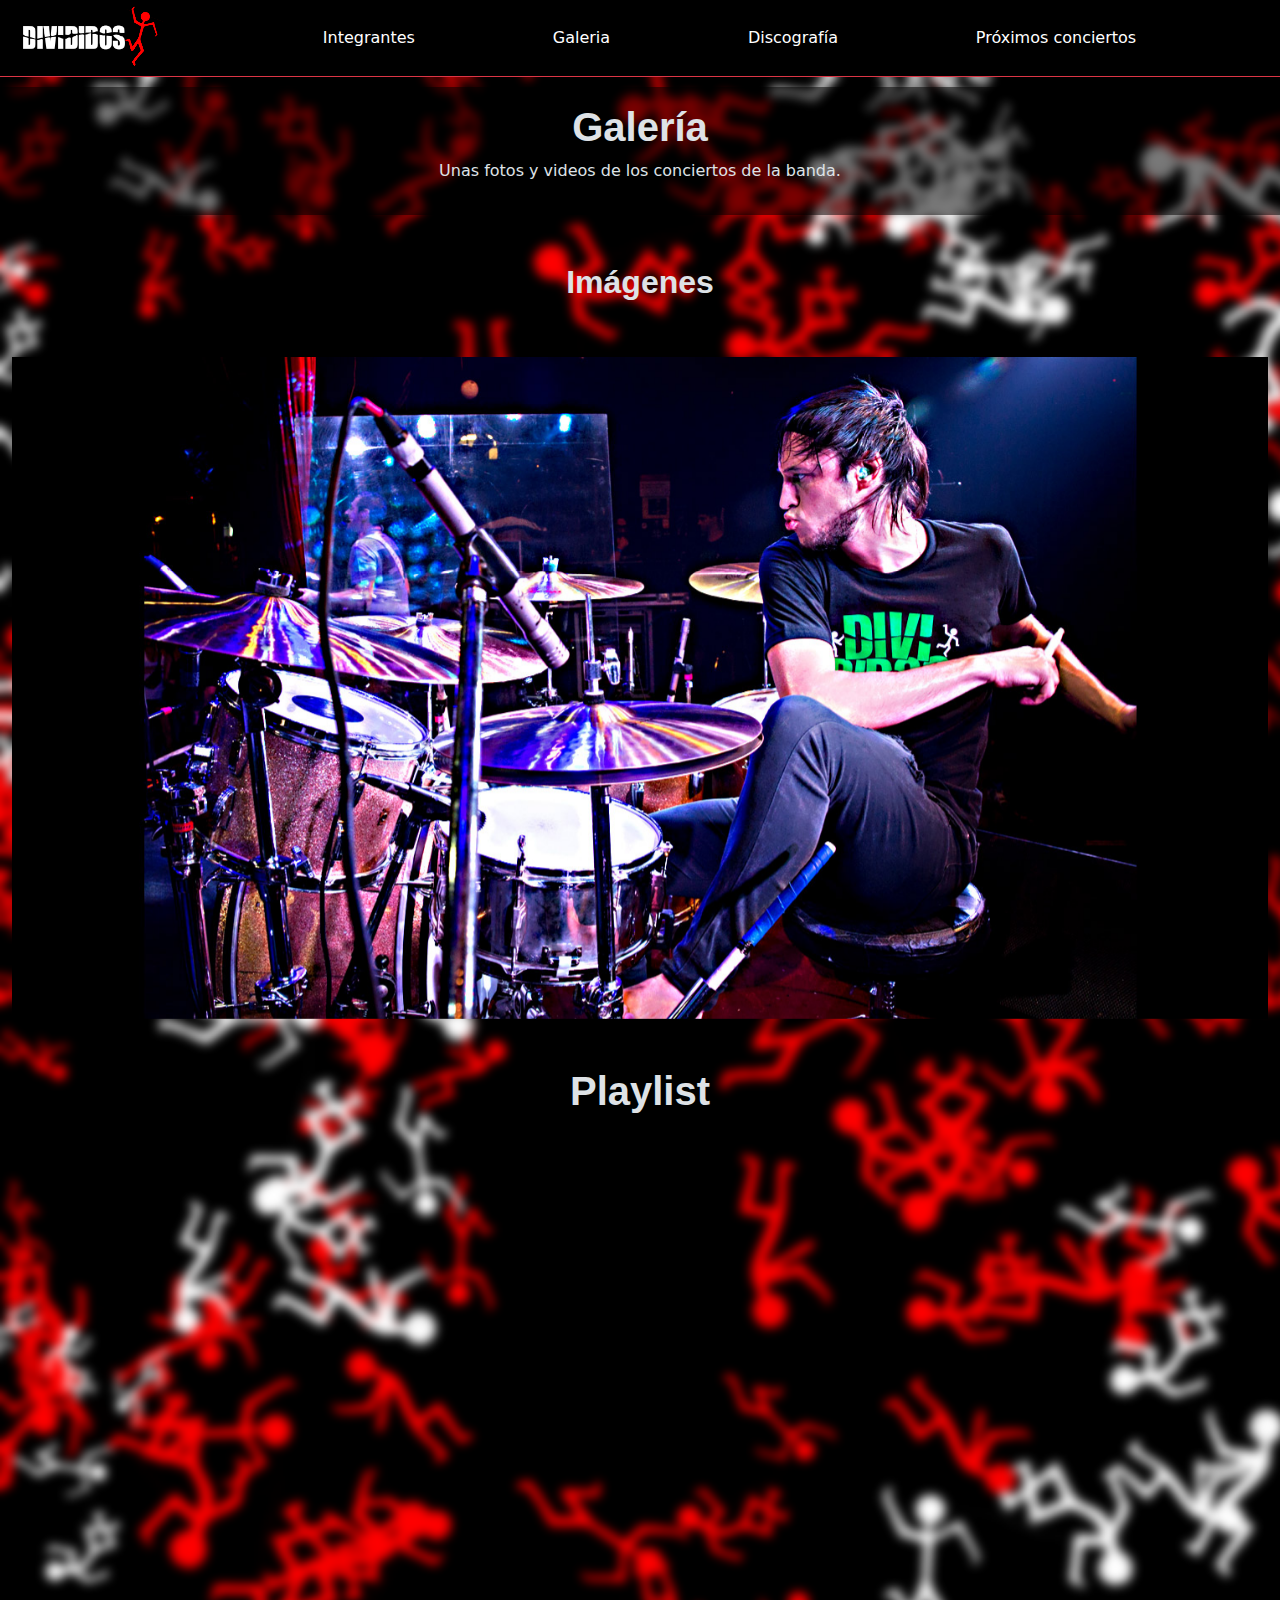
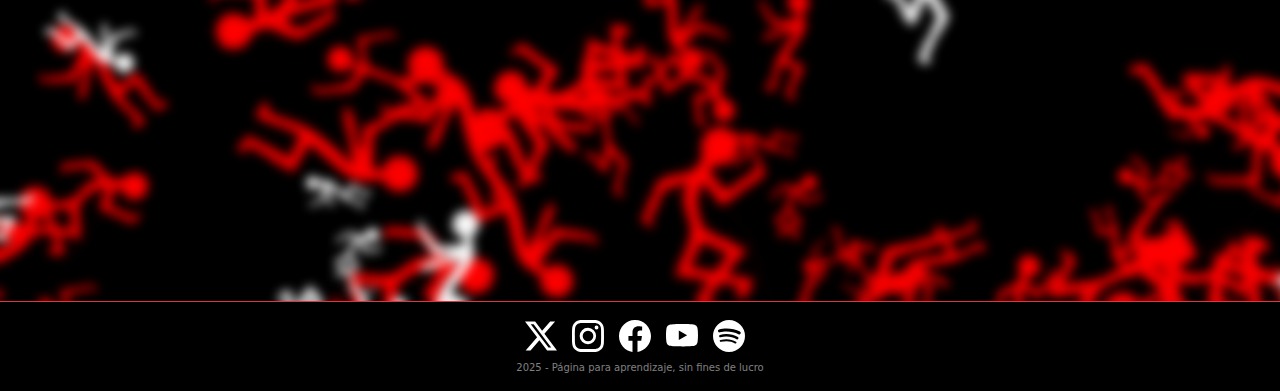
<file: html/galeria.html>
<!DOCTYPE html>
<html lang="en">

<head>
  <meta charset="UTF-8">
  <meta name="viewport" content="width=device-width, initial-scale=1.0">

  <title>DIVIDIDOS Fans</title>
  <link rel="shortcut icon" href="../imagenes/divididos_icono.png" type="image/x-icon">

  <!-- Boostrap CSS -->
  <link href="https://cdn.jsdelivr.net/npm/bootstrap@5.3.3/dist/css/bootstrap.min.css" rel="stylesheet" integrity="sha384-QWTKZyjpPEjISv5WaRU9OFeRpok6YctnYmDr5pNlyT2bRjXh0JMhjY6hW+ALEwIH" crossorigin="anonymous">

  <!-- Mi CSS -->
  <link rel="stylesheet" href="../css/style.css">

</head>

<body data-bs-theme="dark">

  <!-- Header -->
  <header class="header sticky-top border-bottom border-danger">
    <nav class="navbar navbar-expand-lg">
      <div class="container-fluid">
        <a class="navbar-brand" href="../index.html"><img src="../imagenes/logo1.png" alt="Logo Divididos"
            class="navbar-icon img-fluid p-1"></a>
        <img src="../imagenes/munieco.png" alt="Animación Muñeco" class="animation">
        <button class="navbar-toggler" type="button" data-bs-toggle="collapse" data-bs-target="#navbarSupportedContent"
          aria-controls="navbarSupportedContent" aria-expanded="false" aria-label="Toggle navigation">
          <span class="navbar-toggler-icon"></span>
        </button>
        <div class="collapse navbar-collapse" id="navbarSupportedContent">
          <div class="navbar-nav me-auto w-100 d-flex justify-content-evenly">
            <a class="nav-link" href="./integrantes.html">Integrantes</a>
            <a class="nav-link" href="./galeria.html">Galeria</a>
            <a class="nav-link" href="./discografia.html">Discografía</a>
            <a class="nav-link" href="./conciertos.html">Próximos conciertos</a>
          </div>
        </div>
      </div>
    </nav>
  </header>


  <!-- Main -->
  <main class="main">
      <div class="section p-3">
        <h1 class="h1 text-center">Galería</h1>
        <p class="text-center">Unas fotos y videos de los conciertos de la banda.</p>
      </div>

      <section class="container-fluid">
        <h2 class="h2 text-center p-5">Imágenes</h2>

        <div id="carouselExampleFade" class="carousel slide carousel-fade">
          <div class="carousel-inner">
            <div class="carousel-item active">
              <img src="../imagenes/catriel.jpg" class="d-block w-100" alt="Imagen Catriel tocando">
            </div>
            <div class="carousel-item">
              <img src="../imagenes/catriel2.jpg" class="d-block w-100" alt="Imagen Catriel en Salta">
            </div>
            <div class="carousel-item">
              <img src="../imagenes/diego.jpg" class="d-block w-100" alt="Imagen Diego">
            </div>
            <div class="carousel-item">
              <img src="../imagenes/ricardo.jpg" class="d-block w-100" alt="Imagen Ricardo">
            </div>
          </div>
          <button class="carousel-control-prev" type="button" data-bs-target="#carouselExampleFade" data-bs-slide="prev">
            <span class="carousel-control-prev-icon" aria-hidden="true"></span>
            <span class="visually-hidden">Previous</span>
          </button>
          <button class="carousel-control-next" type="button" data-bs-target="#carouselExampleFade" data-bs-slide="next">
            <span class="carousel-control-next-icon" aria-hidden="true"></span>
            <span class="visually-hidden">Next</span>
          </button>
        </div>
      </section>


      <section>
        <h2 class="h1 text-center p-5">Playlist</h2>
        <div class="d-flex justify-content-center">

          <span class="ratio ratio-16x9">
            <iframe width="560" height="315" src="https://www.youtube.com/embed/FTUnujHts6w?si=ojha8_dhR20MpT8w" title="YouTube video player" frameborder="0" allow="accelerometer; autoplay; clipboard-write; encrypted-media; gyroscope; picture-in-picture; web-share" referrerpolicy="strict-origin-when-cross-origin" allowfullscreen></iframe>
          </span>
        </div>
      </section>
  </main>

  <!-- Footer -->
  <footer class="footer static-bottom border-top border-danger">
    <section class="container-fluid d-flex justify-content-center align-items-center p-2">
      <div class="links">
        <!-- twiter -->
        <a href="https://twitter.com/DivididosOK" target="_blank">
          <span class="icon">
            <svg xmlns="http://www.w3.org/2000/svg" width="32" height="32" fill="currentColor" class="bi bi-twitter-x"
              viewBox="0 0 16 16">
              <path
                d="M12.6.75h2.454l-5.36 6.142L16 15.25h-4.937l-3.867-5.07-4.425 5.07H.316l5.733-6.57L0 .75h5.063l3.495 4.633L12.601.75Zm-.86 13.028h1.36L4.323 2.145H2.865z" />
            </svg>
          </span>
        </a>

        <!-- Instagram -->
        <a href="https://www.instagram.com/divididosoficial/" target="_blank">
          <span class="icon">
            <svg xmlns="http://www.w3.org/2000/svg" width="32" height="32" fill="currentColor" class="bi bi-instagram"
              viewBox="0 0 16 16">
              <path
                d="M8 0C5.829 0 5.556.01 4.703.048 3.85.088 3.269.222 2.76.42a3.9 3.9 0 0 0-1.417.923A3.9 3.9 0 0 0 .42 2.76C.222 3.268.087 3.85.048 4.7.01 5.555 0 5.827 0 8.001c0 2.172.01 2.444.048 3.297.04.852.174 1.433.372 1.942.205.526.478.972.923 1.417.444.445.89.719 1.416.923.51.198 1.09.333 1.942.372C5.555 15.99 5.827 16 8 16s2.444-.01 3.298-.048c.851-.04 1.434-.174 1.943-.372a3.9 3.9 0 0 0 1.416-.923c.445-.445.718-.891.923-1.417.197-.509.332-1.09.372-1.942C15.99 10.445 16 10.173 16 8s-.01-2.445-.048-3.299c-.04-.851-.175-1.433-.372-1.941a3.9 3.9 0 0 0-.923-1.417A3.9 3.9 0 0 0 13.24.42c-.51-.198-1.092-.333-1.943-.372C10.443.01 10.172 0 7.998 0zm-.717 1.442h.718c2.136 0 2.389.007 3.232.046.78.035 1.204.166 1.486.275.373.145.64.319.92.599s.453.546.598.92c.11.281.24.705.275 1.485.039.843.047 1.096.047 3.231s-.008 2.389-.047 3.232c-.035.78-.166 1.203-.275 1.485a2.5 2.5 0 0 1-.599.919c-.28.28-.546.453-.92.598-.28.11-.704.24-1.485.276-.843.038-1.096.047-3.232.047s-2.39-.009-3.233-.047c-.78-.036-1.203-.166-1.485-.276a2.5 2.5 0 0 1-.92-.598 2.5 2.5 0 0 1-.6-.92c-.109-.281-.24-.705-.275-1.485-.038-.843-.046-1.096-.046-3.233s.008-2.388.046-3.231c.036-.78.166-1.204.276-1.486.145-.373.319-.64.599-.92s.546-.453.92-.598c.282-.11.705-.24 1.485-.276.738-.034 1.024-.044 2.515-.045zm4.988 1.328a.96.96 0 1 0 0 1.92.96.96 0 0 0 0-1.92m-4.27 1.122a4.109 4.109 0 1 0 0 8.217 4.109 4.109 0 0 0 0-8.217m0 1.441a2.667 2.667 0 1 1 0 5.334 2.667 2.667 0 0 1 0-5.334" />
            </svg>
          </span>
        </a>

        <!-- Facebook -->
        <a href="https://www.facebook.com/divididosoficial" target="_blank">
          <span class="icon">
            <svg xmlns="http://www.w3.org/2000/svg" width="32" height="32" fill="currentColor" class="bi bi-facebook" viewBox="0 0 16 16">
              <path d="M16 8.049c0-4.446-3.582-8.05-8-8.05C3.58 0-.002 3.603-.002 8.05c0 4.017 2.926 7.347 6.75 7.951v-5.625h-2.03V8.05H6.75V6.275c0-2.017 1.195-3.131 3.022-3.131.876 0 1.791.157 1.791.157v1.98h-1.009c-.993 0-1.303.621-1.303 1.258v1.51h2.218l-.354 2.326H9.25V16c3.824-.604 6.75-3.934 6.75-7.951"/>
            </svg>
          </span>
        </a>

        <!-- Youtube -->
        <a href="https://www.youtube.com/channel/UCMIb8--yPdP32qOiyZXG-eg/featured" target="_blank">
          <span class="icon">
            <svg xmlns="http://www.w3.org/2000/svg" width="32" height="32" fill="currentColor" class="bi bi-youtube"
              viewBox="0 0 16 16">
              <path
                d="M8.051 1.999h.089c.822.003 4.987.033 6.11.335a2.01 2.01 0 0 1 1.415 1.42c.101.38.172.883.22 1.402l.01.104.022.26.008.104c.065.914.073 1.77.074 1.957v.075c-.001.194-.01 1.108-.082 2.06l-.008.105-.009.104c-.05.572-.124 1.14-.235 1.558a2.01 2.01 0 0 1-1.415 1.42c-1.16.312-5.569.334-6.18.335h-.142c-.309 0-1.587-.006-2.927-.052l-.17-.006-.087-.004-.171-.007-.171-.007c-1.11-.049-2.167-.128-2.654-.26a2.01 2.01 0 0 1-1.415-1.419c-.111-.417-.185-.986-.235-1.558L.09 9.82l-.008-.104A31 31 0 0 1 0 7.68v-.123c.002-.215.01-.958.064-1.778l.007-.103.003-.052.008-.104.022-.26.01-.104c.048-.519.119-1.023.22-1.402a2.01 2.01 0 0 1 1.415-1.42c.487-.13 1.544-.21 2.654-.26l.17-.007.172-.006.086-.003.171-.007A100 100 0 0 1 7.858 2zM6.4 5.209v4.818l4.157-2.408z" />
            </svg>
          </span>
        </a>


        <!-- Spotify -->
        <a href="https://play.spotify.com/artist/6ZIgPKHzpcswB8zh7sRIhx" target="_blank">
          <span class="icon">
            <svg xmlns="http://www.w3.org/2000/svg" width="32" height="32" fill="currentColor" class="bi bi-spotify"
              viewBox="0 0 16 16">
              <path
                d="M8 0a8 8 0 1 0 0 16A8 8 0 0 0 8 0m3.669 11.538a.5.5 0 0 1-.686.165c-1.879-1.147-4.243-1.407-7.028-.77a.499.499 0 0 1-.222-.973c3.048-.696 5.662-.397 7.77.892a.5.5 0 0 1 .166.686m.979-2.178a.624.624 0 0 1-.858.205c-2.15-1.321-5.428-1.704-7.972-.932a.625.625 0 0 1-.362-1.194c2.905-.881 6.517-.454 8.986 1.063a.624.624 0 0 1 .206.858m.084-2.268C10.154 5.56 5.9 5.419 3.438 6.166a.748.748 0 1 1-.434-1.432c2.825-.857 7.523-.692 10.492 1.07a.747.747 0 1 1-.764 1.288" />
            </svg>
          </span>
        </a>
      </div>
    </section>

    <div class="container-fluid d-flex justify-content-center align-items-center">
      <p class="copyright-text">2025 - Página para aprendizaje, sin fines de lucro</p>
    </div>
  </footer>


  <!-- Boostrap JS -->
  <script src="https://cdn.jsdelivr.net/npm/bootstrap@5.3.3/dist/js/bootstrap.bundle.min.js" integrity="sha384-YvpcrYf0tY3lHB60NNkmXc5s9fDVZLESaAA55NDzOxhy9GkcIdslK1eN7N6jIeHz" crossorigin="anonymous"></script>
</body>
</html>
</file>
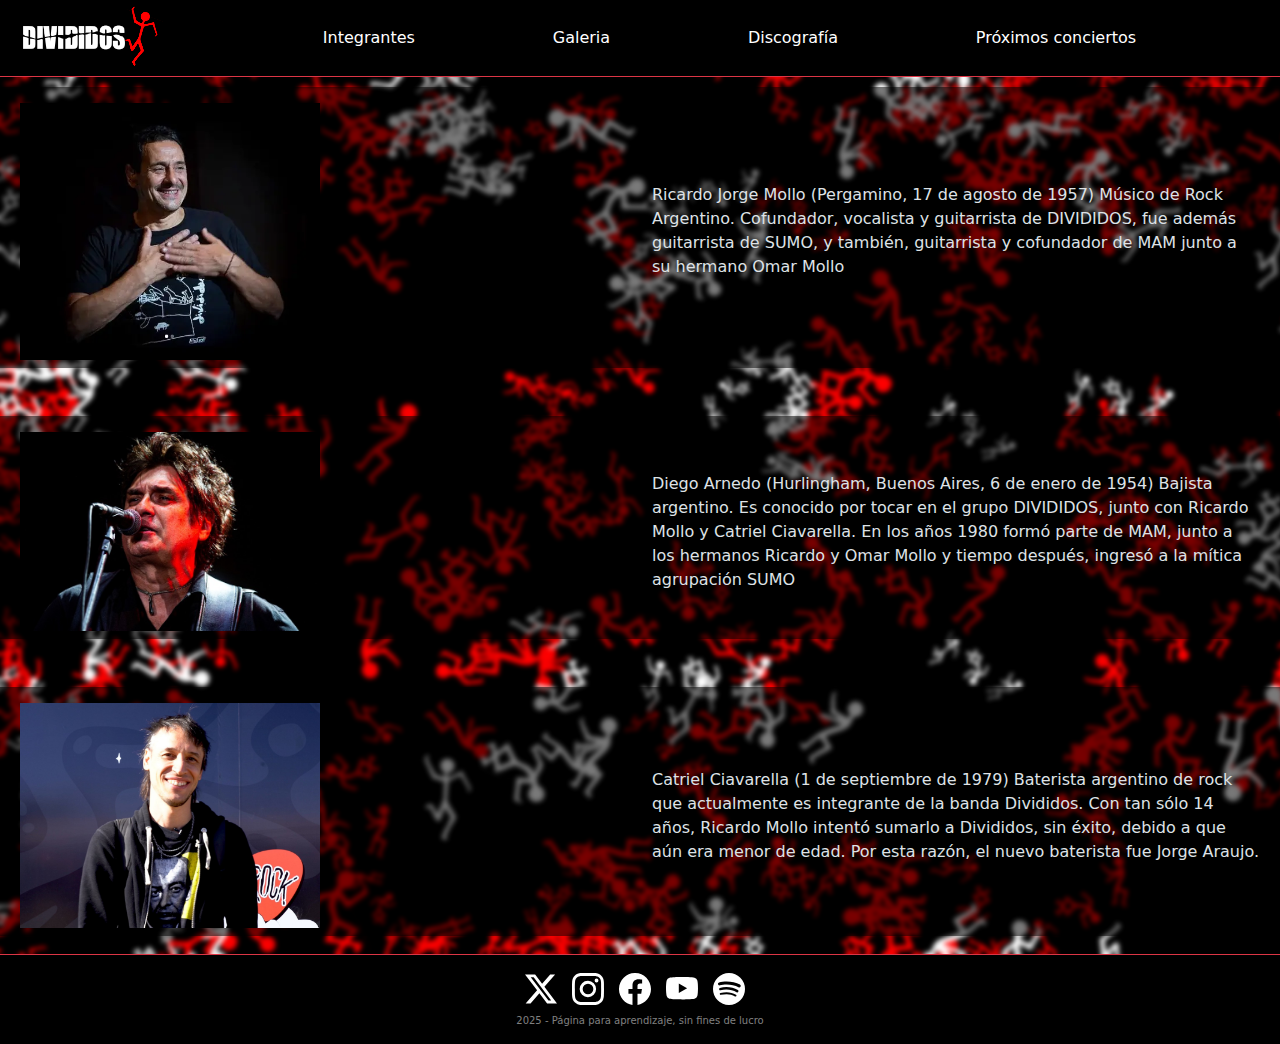
<file: html/integrantes.html>
<!DOCTYPE html>
<html lang="en">

<head>
  <meta charset="UTF-8">
  <meta name="viewport" content="width=device-width, initial-scale=1.0">
  <title>DIVIDIDOS Fans</title>
  <link rel="shortcut icon" href="../imagenes/divididos_icono.png" type="image/x-icon">

  <!-- Boostrap CSS -->
  <link href="https://cdn.jsdelivr.net/npm/bootstrap@5.3.3/dist/css/bootstrap.min.css" rel="stylesheet" integrity="sha384-QWTKZyjpPEjISv5WaRU9OFeRpok6YctnYmDr5pNlyT2bRjXh0JMhjY6hW+ALEwIH" crossorigin="anonymous">

  <!-- Mi CSS -->
  <link rel="stylesheet" href="../css/style.css">

</head>

<body data-bs-theme="dark">

  <!-- Header -->
  <header class="header sticky-top border-bottom border-danger">
    <nav class="navbar navbar-expand-lg">
      <div class="container-fluid">
        <a class="navbar-brand" href="../index.html"><img src="../imagenes/logo1.png" alt="Logo Divididos"
            class="navbar-icon img-fluid p-1"></a>
        <img src="../imagenes/munieco.png" alt="Animación Muñeco" class="animation">
        <button class="navbar-toggler" type="button" data-bs-toggle="collapse" data-bs-target="#navbarSupportedContent"
          aria-controls="navbarSupportedContent" aria-expanded="false" aria-label="Toggle navigation">
          <span class="navbar-toggler-icon"></span>
        </button>
        <div class="collapse navbar-collapse" id="navbarSupportedContent">
          <div class="navbar-nav me-auto w-100 d-flex justify-content-evenly">
            <a class="nav-link" href="./integrantes.html">Integrantes</a>
            <a class="nav-link" href="./galeria.html">Galeria</a>
            <a class="nav-link" href="./discografia.html">Discografía</a>
            <a class="nav-link" href="./conciertos.html">Próximos conciertos</a>
          </div>
        </div>
      </div>
    </nav>
  </header>

  <!-- Main -->
  <main class="main">
    <section class="d-flex justify-content-center section mb-5">
      <div class="row d-flex align-items-center pt-2 m-2">
        <div class="col-12 col-md-6">
          <img class="imagenes img-fluid card-img-top" src="../imagenes/ricardo_mollo.png" alt="Imagen de Ricardo Mollo">
        </div>
        <div class="col-12 col-md-6">
          <p class="card-text">
            Ricardo Jorge Mollo (Pergamino, 17 de agosto de 1957)
            Músico de Rock Argentino. Cofundador, vocalista y guitarrista de DIVIDIDOS,
            fue además guitarrista de SUMO, y también, guitarrista y cofundador de MAM junto
            a su hermano Omar Mollo
          </p>
        </div>
      </div>
    </section>
  
    <section class="d-flex justify-content-center section mb-5">
      <div class="row d-flex align-items-center pt-2 m-2">
        <div class="col-12 col-md-6">
          <img class="imagenes img-fluid card-img-top" src="../imagenes/arnedo.jpg" alt="Imagen de Diego Arnedo">
        </div>
        <div class="col-12 col-md-6">
          <p class="card-text">
            Diego Arnedo (Hurlingham, Buenos Aires, 6 de enero de 1954)
            Bajista argentino. Es conocido por tocar en el grupo DIVIDIDOS,
            junto con Ricardo Mollo y Catriel Ciavarella. En los años 1980 formó parte de MAM,
            junto a los hermanos Ricardo y Omar Mollo​ y tiempo después, ingresó a la mítica agrupación SUMO
          </p>
        </div>
      </div>
    </section>
  
    <section class="d-flex justify-content-center section mb-2">
      <div class="row d-flex align-items-center pt-2 m-2">
        <div class="col-12 col-md-6">
          <img class="imagenes img-fluid card-img-top" src="../imagenes/ciavarella.jpg" alt="Imagen de Catriel Ciavarella">
        </div>
        <div class="col-12 col-md-6">
          <p class="card-text">
            Catriel Ciavarella (1 de septiembre de 1979)
            Baterista argentino de rock que actualmente es integrante de la banda Divididos.
            Con tan sólo 14 años, Ricardo Mollo intentó sumarlo a Divididos, sin éxito, debido a que aún era menor de edad. 
            Por esta razón, el nuevo baterista fue Jorge Araujo.
          </p>
        </div>
      </div>
    </section>
  </main>

  <!-- Footer -->
  <footer class="footer static-bottom border-top border-danger">
    <section class="container-fluid d-flex justify-content-center align-items-center p-2">
      <div class="links">
          <!-- twiter -->
          <a href="https://twitter.com/DivididosOK" target="_blank">
            <span class="icon">
              <svg xmlns="http://www.w3.org/2000/svg" width="32" height="32" fill="currentColor" class="bi bi-twitter-x"
                viewBox="0 0 16 16">
                <path
                  d="M12.6.75h2.454l-5.36 6.142L16 15.25h-4.937l-3.867-5.07-4.425 5.07H.316l5.733-6.57L0 .75h5.063l3.495 4.633L12.601.75Zm-.86 13.028h1.36L4.323 2.145H2.865z"/></svg>
            </span>
          </a>

          <!-- Instagram -->
          <a href="https://www.instagram.com/divididosoficial/" target="_blank">
            <span class="icon">
              <svg xmlns="http://www.w3.org/2000/svg" width="32" height="32" fill="currentColor" class="bi bi-instagram"
                viewBox="0 0 16 16">
                <path d="M8 0C5.829 0 5.556.01 4.703.048 3.85.088 3.269.222 2.76.42a3.9 3.9 0 0 0-1.417.923A3.9 3.9 0 0 0 .42 2.76C.222 3.268.087 3.85.048 4.7.01 5.555 0 5.827 0 8.001c0 2.172.01 2.444.048 3.297.04.852.174 1.433.372 1.942.205.526.478.972.923 1.417.444.445.89.719 1.416.923.51.198 1.09.333 1.942.372C5.555 15.99 5.827 16 8 16s2.444-.01 3.298-.048c.851-.04 1.434-.174 1.943-.372a3.9 3.9 0 0 0 1.416-.923c.445-.445.718-.891.923-1.417.197-.509.332-1.09.372-1.942C15.99 10.445 16 10.173 16 8s-.01-2.445-.048-3.299c-.04-.851-.175-1.433-.372-1.941a3.9 3.9 0 0 0-.923-1.417A3.9 3.9 0 0 0 13.24.42c-.51-.198-1.092-.333-1.943-.372C10.443.01 10.172 0 7.998 0zm-.717 1.442h.718c2.136 0 2.389.007 3.232.046.78.035 1.204.166 1.486.275.373.145.64.319.92.599s.453.546.598.92c.11.281.24.705.275 1.485.039.843.047 1.096.047 3.231s-.008 2.389-.047 3.232c-.035.78-.166 1.203-.275 1.485a2.5 2.5 0 0 1-.599.919c-.28.28-.546.453-.92.598-.28.11-.704.24-1.485.276-.843.038-1.096.047-3.232.047s-2.39-.009-3.233-.047c-.78-.036-1.203-.166-1.485-.276a2.5 2.5 0 0 1-.92-.598 2.5 2.5 0 0 1-.6-.92c-.109-.281-.24-.705-.275-1.485-.038-.843-.046-1.096-.046-3.233s.008-2.388.046-3.231c.036-.78.166-1.204.276-1.486.145-.373.319-.64.599-.92s.546-.453.92-.598c.282-.11.705-.24 1.485-.276.738-.034 1.024-.044 2.515-.045zm4.988 1.328a.96.96 0 1 0 0 1.92.96.96 0 0 0 0-1.92m-4.27 1.122a4.109 4.109 0 1 0 0 8.217 4.109 4.109 0 0 0 0-8.217m0 1.441a2.667 2.667 0 1 1 0 5.334 2.667 2.667 0 0 1 0-5.334"/></svg>
            </span>
          </a>

          <!-- Facebook -->
          <a href="https://www.facebook.com/divididosoficial" target="_blank">
            <span class="icon">
              <svg xmlns="http://www.w3.org/2000/svg" width="32" height="32" fill="currentColor" class="bi bi-facebook" viewBox="0 0 16 16">
                <path d="M16 8.049c0-4.446-3.582-8.05-8-8.05C3.58 0-.002 3.603-.002 8.05c0 4.017 2.926 7.347 6.75 7.951v-5.625h-2.03V8.05H6.75V6.275c0-2.017 1.195-3.131 3.022-3.131.876 0 1.791.157 1.791.157v1.98h-1.009c-.993 0-1.303.621-1.303 1.258v1.51h2.218l-.354 2.326H9.25V16c3.824-.604 6.75-3.934 6.75-7.951"/>
              </svg>
            </span>
          </a>

          <!-- Youtube -->
          <a href="https://www.youtube.com/channel/UCMIb8--yPdP32qOiyZXG-eg/featured" target="_blank">
            <span class="icon">
              <svg xmlns="http://www.w3.org/2000/svg" width="32" height="32" fill="currentColor" class="bi bi-youtube"
                viewBox="0 0 16 16">
                <path d="M8.051 1.999h.089c.822.003 4.987.033 6.11.335a2.01 2.01 0 0 1 1.415 1.42c.101.38.172.883.22 1.402l.01.104.022.26.008.104c.065.914.073 1.77.074 1.957v.075c-.001.194-.01 1.108-.082 2.06l-.008.105-.009.104c-.05.572-.124 1.14-.235 1.558a2.01 2.01 0 0 1-1.415 1.42c-1.16.312-5.569.334-6.18.335h-.142c-.309 0-1.587-.006-2.927-.052l-.17-.006-.087-.004-.171-.007-.171-.007c-1.11-.049-2.167-.128-2.654-.26a2.01 2.01 0 0 1-1.415-1.419c-.111-.417-.185-.986-.235-1.558L.09 9.82l-.008-.104A31 31 0 0 1 0 7.68v-.123c.002-.215.01-.958.064-1.778l.007-.103.003-.052.008-.104.022-.26.01-.104c.048-.519.119-1.023.22-1.402a2.01 2.01 0 0 1 1.415-1.42c.487-.13 1.544-.21 2.654-.26l.17-.007.172-.006.086-.003.171-.007A100 100 0 0 1 7.858 2zM6.4 5.209v4.818l4.157-2.408z"/></svg>
            </span>
          </a>


          <!-- Spotify -->
          <a href="https://play.spotify.com/artist/6ZIgPKHzpcswB8zh7sRIhx" target="_blank">
            <span class="icon">
              <svg xmlns="http://www.w3.org/2000/svg" width="32" height="32" fill="currentColor" class="bi bi-spotify"
                viewBox="0 0 16 16">
                <path
                  d="M8 0a8 8 0 1 0 0 16A8 8 0 0 0 8 0m3.669 11.538a.5.5 0 0 1-.686.165c-1.879-1.147-4.243-1.407-7.028-.77a.499.499 0 0 1-.222-.973c3.048-.696 5.662-.397 7.77.892a.5.5 0 0 1 .166.686m.979-2.178a.624.624 0 0 1-.858.205c-2.15-1.321-5.428-1.704-7.972-.932a.625.625 0 0 1-.362-1.194c2.905-.881 6.517-.454 8.986 1.063a.624.624 0 0 1 .206.858m.084-2.268C10.154 5.56 5.9 5.419 3.438 6.166a.748.748 0 1 1-.434-1.432c2.825-.857 7.523-.692 10.492 1.07a.747.747 0 1 1-.764 1.288"/></svg>
            </span>
          </a>
        </div>
    </section>

    <div class="container-fluid d-flex justify-content-center align-items-center">
      <p class="copyright-text">2025 - Página para aprendizaje, sin fines de lucro</p>
    </div>
  </footer>


  <!-- Boostrap JS -->
  <script src="https://cdn.jsdelivr.net/npm/bootstrap@5.3.3/dist/js/bootstrap.bundle.min.js" integrity="sha384-YvpcrYf0tY3lHB60NNkmXc5s9fDVZLESaAA55NDzOxhy9GkcIdslK1eN7N6jIeHz" crossorigin="anonymous"></script>
</body>
</html>
</file>
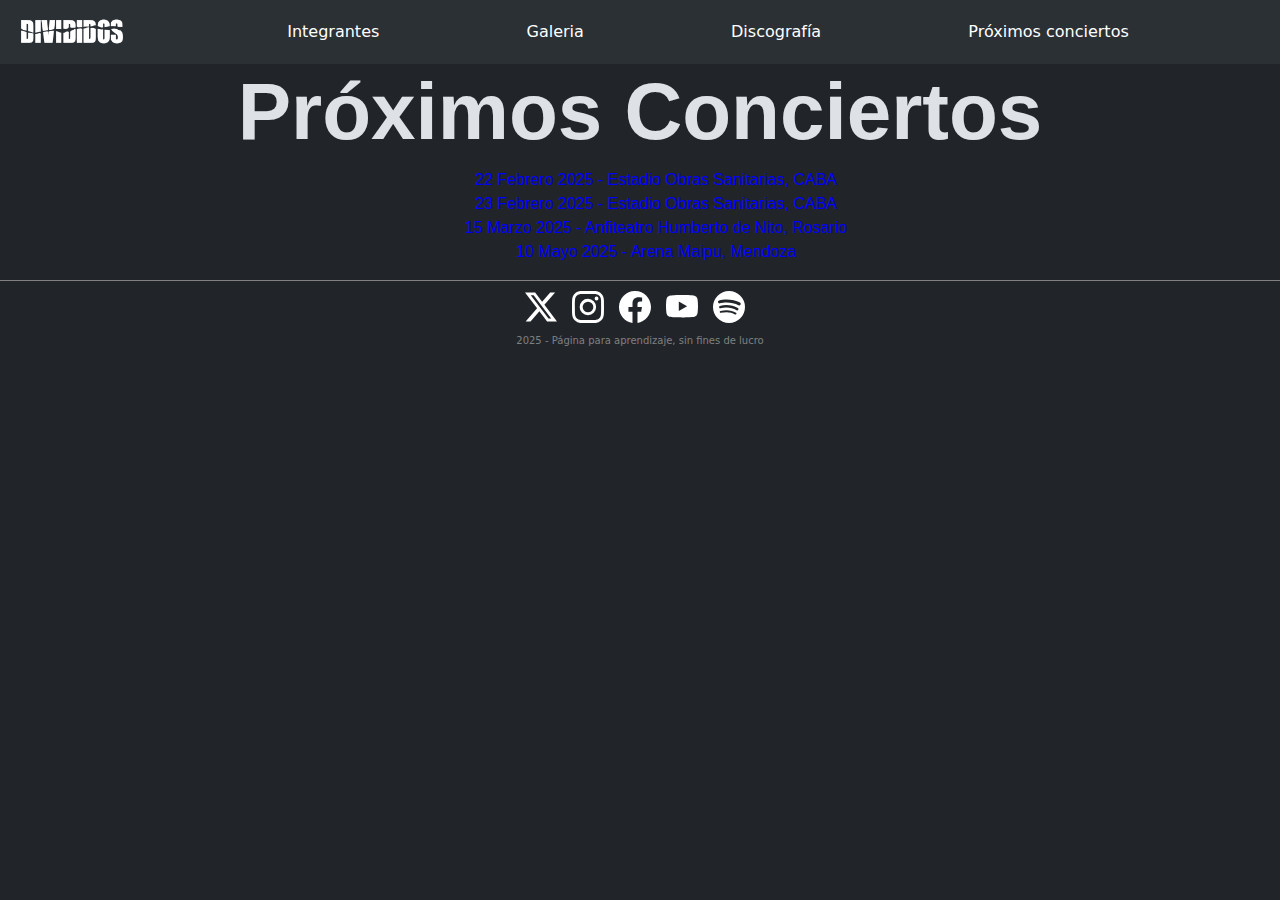
<file: Proyecto/html/conciertos.html>
<!DOCTYPE html>
<html lang="en">

<head>
  <meta charset="UTF-8">
  <meta name="viewport" content="width=device-width, initial-scale=1.0">
  <title>DIVIDIDOS Fans</title>
  <link rel="shortcut icon" href="../imagenes/divididos_icono.png" type="image/x-icon">

  <!-- Boostrap CSS -->
  <link href="https://cdn.jsdelivr.net/npm/bootstrap@5.3.3/dist/css/bootstrap.min.css" rel="stylesheet" integrity="sha384-QWTKZyjpPEjISv5WaRU9OFeRpok6YctnYmDr5pNlyT2bRjXh0JMhjY6hW+ALEwIH" crossorigin="anonymous">

  <!-- Mi CSS -->
  <link rel="stylesheet" href="../style.css">
</head>

<body data-bs-theme="dark">

  <!-- Header -->
  <header class="sticky-top">
    <nav class="navbar bg-dark navbar-expand-lg bg-body-tertiary">
      <div class="container-fluid">
        <a class="navbar-brand" href="../index.html"><img src="../imagenes/Logo1.png" alt="Logo Divididos"
            class="img-fluid p-1" width="120px"></a>
        <button class="navbar-toggler" type="button" data-bs-toggle="collapse" data-bs-target="#navbarSupportedContent"
          aria-controls="navbarSupportedContent" aria-expanded="false" aria-label="Toggle navigation">
          <span class="navbar-toggler-icon"></span>
        </button>
        <div class="collapse navbar-collapse" id="navbarSupportedContent">
          <div class="navbar-nav me-auto w-100 d-flex justify-content-evenly">
            <a class="nav-link" href="./integrantes.html">Integrantes</a>
            <a class="nav-link" href="./galeria.html">Galeria</a>
            <a class="nav-link" href="./discografia.html">Discografía</a>
            <a class="nav-link" href="./conciertos.html">Próximos conciertos</a>
          </div>
        </div>
      </div>
    </nav>
  </header>

    </main>
        <section class="text-center">
            <h1 class="display-1">Próximos Conciertos</h1>

            <ul class="listadiscos">
                <li>22 Febrero 2025 - Estadio Obras Sanitarias, CABA</li>
                <li>23 Febrero 2025 - Estadio Obras Sanitarias, CABA</li>
                <li>15 Marzo 2025 - Anfiteatro Humberto de Nito, Rosario</li>
                <li>10 Mayo 2025 - Arena Maipu, Mendoza</li>
            </ul>
        </section>
    </main>

  <!-- Footer -->
  <footer class="footer static-bottom">
    <section class="container-fluid d-flex justify-content-center align-items-center">
      <div class="links">
          <!-- twiter -->
          <a href="https://twitter.com/DivididosOK" target="_blank">
            <span class="icon">
              <svg xmlns="http://www.w3.org/2000/svg" width="32" height="32" fill="currentColor" class="bi bi-twitter-x"
                viewBox="0 0 16 16">
                <path
                  d="M12.6.75h2.454l-5.36 6.142L16 15.25h-4.937l-3.867-5.07-4.425 5.07H.316l5.733-6.57L0 .75h5.063l3.495 4.633L12.601.75Zm-.86 13.028h1.36L4.323 2.145H2.865z"/></svg>
            </span>
          </a>

          <!-- Instagram -->
          <a href="https://www.instagram.com/divididosoficial/" target="_blank">
            <span class="icon">
              <svg xmlns="http://www.w3.org/2000/svg" width="32" height="32" fill="currentColor" class="bi bi-instagram"
                viewBox="0 0 16 16">
                <path d="M8 0C5.829 0 5.556.01 4.703.048 3.85.088 3.269.222 2.76.42a3.9 3.9 0 0 0-1.417.923A3.9 3.9 0 0 0 .42 2.76C.222 3.268.087 3.85.048 4.7.01 5.555 0 5.827 0 8.001c0 2.172.01 2.444.048 3.297.04.852.174 1.433.372 1.942.205.526.478.972.923 1.417.444.445.89.719 1.416.923.51.198 1.09.333 1.942.372C5.555 15.99 5.827 16 8 16s2.444-.01 3.298-.048c.851-.04 1.434-.174 1.943-.372a3.9 3.9 0 0 0 1.416-.923c.445-.445.718-.891.923-1.417.197-.509.332-1.09.372-1.942C15.99 10.445 16 10.173 16 8s-.01-2.445-.048-3.299c-.04-.851-.175-1.433-.372-1.941a3.9 3.9 0 0 0-.923-1.417A3.9 3.9 0 0 0 13.24.42c-.51-.198-1.092-.333-1.943-.372C10.443.01 10.172 0 7.998 0zm-.717 1.442h.718c2.136 0 2.389.007 3.232.046.78.035 1.204.166 1.486.275.373.145.64.319.92.599s.453.546.598.92c.11.281.24.705.275 1.485.039.843.047 1.096.047 3.231s-.008 2.389-.047 3.232c-.035.78-.166 1.203-.275 1.485a2.5 2.5 0 0 1-.599.919c-.28.28-.546.453-.92.598-.28.11-.704.24-1.485.276-.843.038-1.096.047-3.232.047s-2.39-.009-3.233-.047c-.78-.036-1.203-.166-1.485-.276a2.5 2.5 0 0 1-.92-.598 2.5 2.5 0 0 1-.6-.92c-.109-.281-.24-.705-.275-1.485-.038-.843-.046-1.096-.046-3.233s.008-2.388.046-3.231c.036-.78.166-1.204.276-1.486.145-.373.319-.64.599-.92s.546-.453.92-.598c.282-.11.705-.24 1.485-.276.738-.034 1.024-.044 2.515-.045zm4.988 1.328a.96.96 0 1 0 0 1.92.96.96 0 0 0 0-1.92m-4.27 1.122a4.109 4.109 0 1 0 0 8.217 4.109 4.109 0 0 0 0-8.217m0 1.441a2.667 2.667 0 1 1 0 5.334 2.667 2.667 0 0 1 0-5.334"/></svg>
            </span>
          </a>

          <!-- Facebook -->
          <a href="https://www.facebook.com/divididosoficial" target="_blank">
            <span class="icon">
              <svg xmlns="http://www.w3.org/2000/svg" width="32" height="32" fill="currentColor" class="bi bi-facebook"
                viewBox="0 0 16 16">
                <path d="M16 8.049c0-4.446-3.582-8.05-8-8.05C3.58 0-.002 3.603-.002 8.05c0 4.017 2.926 7.347 6.75 7.951v-5.625h-2.03V8.05H6.75V6.275c0-2.017 1.195-3.131 3.022-3.131.876 0 1.791.157 1.791.157v1.98h-1.009c-.993 0-1.303.621-1.303 1.258v1.51h2.218l-.354 2.326H9.25V16c3.824-.604 6.75-3.934 6.75-7.951"/></svg>
            </span>
          </a>

          <!-- Youtube -->
          <a href="https://www.youtube.com/channel/UCMIb8--yPdP32qOiyZXG-eg/featured" target="_blank">
            <span class="icon">
              <svg xmlns="http://www.w3.org/2000/svg" width="32" height="32" fill="currentColor" class="bi bi-youtube"
                viewBox="0 0 16 16">
                <path d="M8.051 1.999h.089c.822.003 4.987.033 6.11.335a2.01 2.01 0 0 1 1.415 1.42c.101.38.172.883.22 1.402l.01.104.022.26.008.104c.065.914.073 1.77.074 1.957v.075c-.001.194-.01 1.108-.082 2.06l-.008.105-.009.104c-.05.572-.124 1.14-.235 1.558a2.01 2.01 0 0 1-1.415 1.42c-1.16.312-5.569.334-6.18.335h-.142c-.309 0-1.587-.006-2.927-.052l-.17-.006-.087-.004-.171-.007-.171-.007c-1.11-.049-2.167-.128-2.654-.26a2.01 2.01 0 0 1-1.415-1.419c-.111-.417-.185-.986-.235-1.558L.09 9.82l-.008-.104A31 31 0 0 1 0 7.68v-.123c.002-.215.01-.958.064-1.778l.007-.103.003-.052.008-.104.022-.26.01-.104c.048-.519.119-1.023.22-1.402a2.01 2.01 0 0 1 1.415-1.42c.487-.13 1.544-.21 2.654-.26l.17-.007.172-.006.086-.003.171-.007A100 100 0 0 1 7.858 2zM6.4 5.209v4.818l4.157-2.408z"/></svg>
            </span>
          </a>


          <!-- Spotify -->
          <a href="https://play.spotify.com/artist/6ZIgPKHzpcswB8zh7sRIhx" target="_blank">
            <span class="icon">
              <svg xmlns="http://www.w3.org/2000/svg" width="32" height="32" fill="currentColor" class="bi bi-spotify"
                viewBox="0 0 16 16">
                <path
                  d="M8 0a8 8 0 1 0 0 16A8 8 0 0 0 8 0m3.669 11.538a.5.5 0 0 1-.686.165c-1.879-1.147-4.243-1.407-7.028-.77a.499.499 0 0 1-.222-.973c3.048-.696 5.662-.397 7.77.892a.5.5 0 0 1 .166.686m.979-2.178a.624.624 0 0 1-.858.205c-2.15-1.321-5.428-1.704-7.972-.932a.625.625 0 0 1-.362-1.194c2.905-.881 6.517-.454 8.986 1.063a.624.624 0 0 1 .206.858m.084-2.268C10.154 5.56 5.9 5.419 3.438 6.166a.748.748 0 1 1-.434-1.432c2.825-.857 7.523-.692 10.492 1.07a.747.747 0 1 1-.764 1.288"/></svg>
            </span>
          </a>
        </div>
    </section>

    <div class="container-fluid d-flex justify-content-center align-items-center">
      <p class="copyright-text">2025 - Página para aprendizaje, sin fines de lucro</p>
    </div>
  </footer>


  <!-- Boostrap JS -->
  <script src="https://cdn.jsdelivr.net/npm/bootstrap@5.3.3/dist/js/bootstrap.bundle.min.js" integrity="sha384-YvpcrYf0tY3lHB60NNkmXc5s9fDVZLESaAA55NDzOxhy9GkcIdslK1eN7N6jIeHz" crossorigin="anonymous"></script>
</body>
</html>
</file>
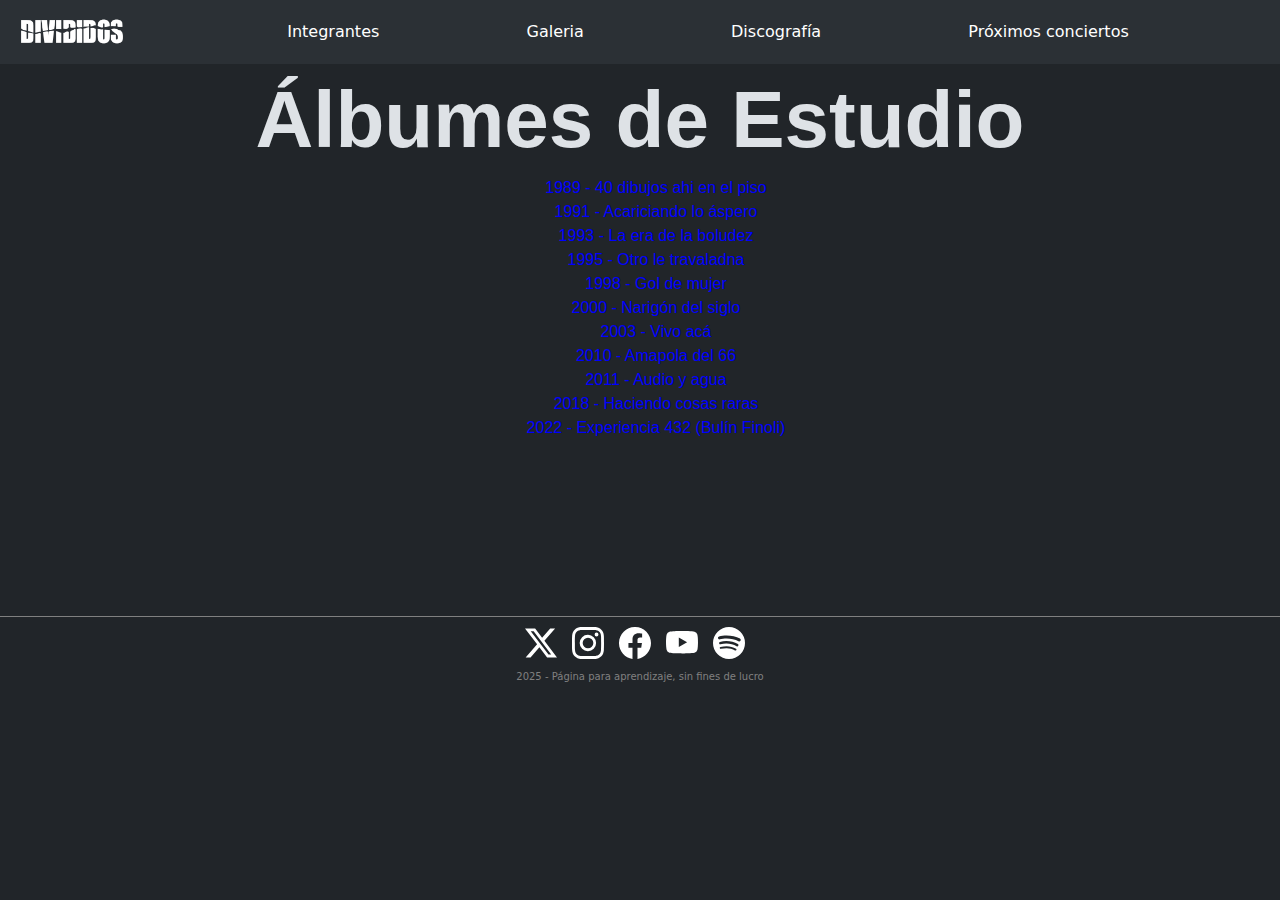
<file: Proyecto/html/discografia.html>
<!DOCTYPE html>
<html lang="en">

<head>
  <meta charset="UTF-8">
  <meta name="viewport" content="width=device-width, initial-scale=1.0">
  <title>DIVIDIDOS Fans</title>
  <link rel="shortcut icon" href="../imagenes/divididos_icono.png" type="image/x-icon">

  <!-- Boostrap CSS -->
  <link href="https://cdn.jsdelivr.net/npm/bootstrap@5.3.3/dist/css/bootstrap.min.css" rel="stylesheet" integrity="sha384-QWTKZyjpPEjISv5WaRU9OFeRpok6YctnYmDr5pNlyT2bRjXh0JMhjY6hW+ALEwIH" crossorigin="anonymous">

  <!-- Mi CSS -->
  <link rel="stylesheet" href="../style.css">
</head>

<body data-bs-theme="dark">

  <!-- Header -->
  <header class="grid-header sticky-top">
    <nav class="navbar bg-dark navbar-expand-lg bg-body-tertiary">
      <div class="container-fluid">
        <a class="navbar-brand" href="../index.html"><img src="../imagenes/Logo1.png" alt="Logo Divididos"
            class="img-fluid p-1" width="120px"></a>
        <button class="navbar-toggler" type="button" data-bs-toggle="collapse" data-bs-target="#navbarSupportedContent"
          aria-controls="navbarSupportedContent" aria-expanded="false" aria-label="Toggle navigation">
          <span class="navbar-toggler-icon"></span>
        </button>
        <div class="collapse navbar-collapse" id="navbarSupportedContent">
          <div class="navbar-nav me-auto w-100 d-flex justify-content-evenly">
            <a class="nav-link" href="./integrantes.html">Integrantes</a>
            <a class="nav-link" href="./galeria.html">Galeria</a>
            <a class="nav-link" href="./discografia.html">Discografía</a>
            <a class="nav-link" href="./conciertos.html">Próximos conciertos</a>
          </div>
        </div>
      </div>
    </nav>
  </header>

  <main class="main grid-contenedor">
    <section class="text-center">
      <h1 class="display-1 fila-1 pt-2">Álbumes de Estudio</h1>

      <ul class="listadiscos fila-2">
        <li>1989 - 40 dibujos ahi en el piso</li>
        <li>1991 - Acariciando lo áspero</li>
        <li>1993 - La era de la boludez</li>
        <li>1995 - Otro le travaladna</li>
        <li>1998 - Gol de mujer</li>
        <li>2000 - Narigón del siglo</li>
        <li>2003 - Vivo acá</li>
        <li>2010 - Amapola del 66</li>
        <li>2011 - Audio y agua</li>
        <li>2018 - Haciendo cosas raras</li>
        <li>2022 - Experiencia 432 (Bulín Finoli)</li>
      </ul>
    </section>
  </main>

  <!-- Footer -->
  <footer class="grid-footer static-bottom">
    <section class="container-fluid d-flex justify-content-center align-items-center">
      <div class="links">
          <!-- twiter -->
          <a href="https://twitter.com/DivididosOK" target="_blank">
            <span class="icon">
              <svg xmlns="http://www.w3.org/2000/svg" width="32" height="32" fill="currentColor" class="bi bi-twitter-x"
                viewBox="0 0 16 16">
                <path
                  d="M12.6.75h2.454l-5.36 6.142L16 15.25h-4.937l-3.867-5.07-4.425 5.07H.316l5.733-6.57L0 .75h5.063l3.495 4.633L12.601.75Zm-.86 13.028h1.36L4.323 2.145H2.865z"/></svg>
            </span>
          </a>

          <!-- Instagram -->
          <a href="https://www.instagram.com/divididosoficial/" target="_blank">
            <span class="icon">
              <svg xmlns="http://www.w3.org/2000/svg" width="32" height="32" fill="currentColor" class="bi bi-instagram"
                viewBox="0 0 16 16">
                <path d="M8 0C5.829 0 5.556.01 4.703.048 3.85.088 3.269.222 2.76.42a3.9 3.9 0 0 0-1.417.923A3.9 3.9 0 0 0 .42 2.76C.222 3.268.087 3.85.048 4.7.01 5.555 0 5.827 0 8.001c0 2.172.01 2.444.048 3.297.04.852.174 1.433.372 1.942.205.526.478.972.923 1.417.444.445.89.719 1.416.923.51.198 1.09.333 1.942.372C5.555 15.99 5.827 16 8 16s2.444-.01 3.298-.048c.851-.04 1.434-.174 1.943-.372a3.9 3.9 0 0 0 1.416-.923c.445-.445.718-.891.923-1.417.197-.509.332-1.09.372-1.942C15.99 10.445 16 10.173 16 8s-.01-2.445-.048-3.299c-.04-.851-.175-1.433-.372-1.941a3.9 3.9 0 0 0-.923-1.417A3.9 3.9 0 0 0 13.24.42c-.51-.198-1.092-.333-1.943-.372C10.443.01 10.172 0 7.998 0zm-.717 1.442h.718c2.136 0 2.389.007 3.232.046.78.035 1.204.166 1.486.275.373.145.64.319.92.599s.453.546.598.92c.11.281.24.705.275 1.485.039.843.047 1.096.047 3.231s-.008 2.389-.047 3.232c-.035.78-.166 1.203-.275 1.485a2.5 2.5 0 0 1-.599.919c-.28.28-.546.453-.92.598-.28.11-.704.24-1.485.276-.843.038-1.096.047-3.232.047s-2.39-.009-3.233-.047c-.78-.036-1.203-.166-1.485-.276a2.5 2.5 0 0 1-.92-.598 2.5 2.5 0 0 1-.6-.92c-.109-.281-.24-.705-.275-1.485-.038-.843-.046-1.096-.046-3.233s.008-2.388.046-3.231c.036-.78.166-1.204.276-1.486.145-.373.319-.64.599-.92s.546-.453.92-.598c.282-.11.705-.24 1.485-.276.738-.034 1.024-.044 2.515-.045zm4.988 1.328a.96.96 0 1 0 0 1.92.96.96 0 0 0 0-1.92m-4.27 1.122a4.109 4.109 0 1 0 0 8.217 4.109 4.109 0 0 0 0-8.217m0 1.441a2.667 2.667 0 1 1 0 5.334 2.667 2.667 0 0 1 0-5.334"/></svg>
            </span>
          </a>

          <!-- Facebook -->
          <a href="https://www.facebook.com/divididosoficial" target="_blank">
            <span class="icon">
              <svg xmlns="http://www.w3.org/2000/svg" width="32" height="32" fill="currentColor" class="bi bi-facebook"
                viewBox="0 0 16 16">
                <path d="M16 8.049c0-4.446-3.582-8.05-8-8.05C3.58 0-.002 3.603-.002 8.05c0 4.017 2.926 7.347 6.75 7.951v-5.625h-2.03V8.05H6.75V6.275c0-2.017 1.195-3.131 3.022-3.131.876 0 1.791.157 1.791.157v1.98h-1.009c-.993 0-1.303.621-1.303 1.258v1.51h2.218l-.354 2.326H9.25V16c3.824-.604 6.75-3.934 6.75-7.951"/></svg>
            </span>
          </a>

          <!-- Youtube -->
          <a href="https://www.youtube.com/channel/UCMIb8--yPdP32qOiyZXG-eg/featured" target="_blank">
            <span class="icon">
              <svg xmlns="http://www.w3.org/2000/svg" width="32" height="32" fill="currentColor" class="bi bi-youtube"
                viewBox="0 0 16 16">
                <path d="M8.051 1.999h.089c.822.003 4.987.033 6.11.335a2.01 2.01 0 0 1 1.415 1.42c.101.38.172.883.22 1.402l.01.104.022.26.008.104c.065.914.073 1.77.074 1.957v.075c-.001.194-.01 1.108-.082 2.06l-.008.105-.009.104c-.05.572-.124 1.14-.235 1.558a2.01 2.01 0 0 1-1.415 1.42c-1.16.312-5.569.334-6.18.335h-.142c-.309 0-1.587-.006-2.927-.052l-.17-.006-.087-.004-.171-.007-.171-.007c-1.11-.049-2.167-.128-2.654-.26a2.01 2.01 0 0 1-1.415-1.419c-.111-.417-.185-.986-.235-1.558L.09 9.82l-.008-.104A31 31 0 0 1 0 7.68v-.123c.002-.215.01-.958.064-1.778l.007-.103.003-.052.008-.104.022-.26.01-.104c.048-.519.119-1.023.22-1.402a2.01 2.01 0 0 1 1.415-1.42c.487-.13 1.544-.21 2.654-.26l.17-.007.172-.006.086-.003.171-.007A100 100 0 0 1 7.858 2zM6.4 5.209v4.818l4.157-2.408z"/></svg>
            </span>
          </a>


          <!-- Spotify -->
          <a href="https://play.spotify.com/artist/6ZIgPKHzpcswB8zh7sRIhx" target="_blank">
            <span class="icon">
              <svg xmlns="http://www.w3.org/2000/svg" width="32" height="32" fill="currentColor" class="bi bi-spotify"
                viewBox="0 0 16 16">
                <path
                  d="M8 0a8 8 0 1 0 0 16A8 8 0 0 0 8 0m3.669 11.538a.5.5 0 0 1-.686.165c-1.879-1.147-4.243-1.407-7.028-.77a.499.499 0 0 1-.222-.973c3.048-.696 5.662-.397 7.77.892a.5.5 0 0 1 .166.686m.979-2.178a.624.624 0 0 1-.858.205c-2.15-1.321-5.428-1.704-7.972-.932a.625.625 0 0 1-.362-1.194c2.905-.881 6.517-.454 8.986 1.063a.624.624 0 0 1 .206.858m.084-2.268C10.154 5.56 5.9 5.419 3.438 6.166a.748.748 0 1 1-.434-1.432c2.825-.857 7.523-.692 10.492 1.07a.747.747 0 1 1-.764 1.288"/></svg>
            </span>
          </a>
        </div>
    </section>

    <div class="container-fluid d-flex justify-content-center align-items-center">
      <p class="copyright-text">2025 - Página para aprendizaje, sin fines de lucro</p>
    </div>
  </footer>


  <!-- Boostrap JS -->
  <script src="https://cdn.jsdelivr.net/npm/bootstrap@5.3.3/dist/js/bootstrap.bundle.min.js" integrity="sha384-YvpcrYf0tY3lHB60NNkmXc5s9fDVZLESaAA55NDzOxhy9GkcIdslK1eN7N6jIeHz" crossorigin="anonymous"></script>
</body>
</html>
</file>
<file: css/style.css>
* {
  margin: 0;
  padding: 0;
}

a {
  text-decoration: none;
}

ul li {
  list-style: none;
}

@keyframes munieco {
  0% {
    transform: translateX(0);
  }
  25% {
    transform: translateX(25px) rotate(120deg);
  }
  50% {
    transform: translateX(50px) rotate(180deg);
  }
  100% {
    transform: translateX(0px) rotate(360deg);
  }
}
.header .navbar {
  background-color: black;
  padding: 2px;
}
.header .navbar .navbar-icon {
  width: 120px;
}
.header .navbar .nav-link {
  color: white;
}
.header .navbar .nav-link:hover {
  color: red;
}
.header .navbar .animation {
  position: relative;
  right: 30px;
  animation: munieco 3s infinite;
  -moz-animation: munieco 3s infinite;
  -webkit-animation: munieco 3s infinite;
}

.footer {
  background-color: black;
  padding-top: 10px;
}
.footer .icon {
  display: inline-block;
  position: relative;
  background-repeat: no-repeat;
  margin-right: 10px;
  color: white;
}
.footer .icon:hover {
  color: red;
}
.footer .copyright-text {
  font-size: 10px;
  color: grey;
}

.main {
  background-image: url("../imagenes/fondoMuniecos.png");
  background-repeat: no-repeat;
  background-size: cover;
  padding-top: 10px;
  padding-bottom: 10px;
}
.main .h1, .main .h2 {
  font-family: Arial, Helvetica, sans-serif;
  font-weight: bold;
}
.main .imagenes {
  width: 300px;
}
.main .textos {
  width: 100%;
}
.main .section {
  background-color: rgba(0, 0, 0, 0.521);
}
.main .card {
  background-color: black;
}
.main .card .card-text {
  font-size: smaller;
}
.main .card .btn {
  font-size: small;
  font-weight: bold;
}
.main .card .btn:hover {
  background-color: black;
  border-color: darkred;
}
.main .conciertos {
  font-size: medium;
}
.main .conciertos .row > * {
  padding-right: 0px;
  padding-left: 0px;
}

/*# sourceMappingURL=style.css.map */
</file>
<file: Proyecto/style.css>
a {
    text-decoration: none;
}

iframe{
    width: 560px; 
    height: 315px;
}

.listadiscos {
    font-family: Verdana, Geneva, Tahoma, sans-serif;
    color:blue;
    list-style: none;
}

.menu {
    background-color: blue;
    color:blanchedalmond;
}

.contenidoppal{
    font-family: sans-serif;
    color: chocolate;
    width: 1000px;
    margin-bottom: 10px;
    border: 5px solid rgb(158, 22, 22);
    padding:10px;
}

.display-1 {
    font-family: Arial, Helvetica, sans-serif;
    font-weight: bold;
}

.display-2 {
    font-family: Arial, Helvetica, sans-serif;
    font-weight: bold;
}

.imagenes {
    width: 300px;
}

.texto {

    width: 100%;
}

.nav-link {
    color: white;
}

.nav-link:hover {
    color:red;
}

.links {
    padding: 10px;
}

.icon {
    display: inline-block;
    position: relative;
    background-repeat: no-repeat;

    margin-right: 10px;
    color: white;
}

.icon:hover {
    color:red
}


.copyright-text {
    font-size: 10px;
    color: grey
}

.footer {
    margin-top: 10px;
    border-top: 1px solid grey;
}

.spotify_iframe {
    border-radius:12px;
    padding: 10px;
}

/* Creamos las clases que serán de las grids para discografia.html */
.grid-contenedor {
    display: grid;
    row-gap: 50px;
    grid-template-columns: 100%;
    grid-template-rows: 100%;

    grid-template-areas: 
    "header header header"
    "titulo titulo titulo"
    "lista lista lista"
    "footer footer footer";
}

.grid-header {
    grid-area: header;
}

.fila-1 {
    grid-area: titulo;
}

.fila-2 {
    grid-area: lista;
}

.grid-footer {
    grid-area: footer;
    margin-top: 10px;
    border-top: 1px solid grey;
}


/*Responsive @mediaquery*/

/* Small devices (landscape phones, 320px a 767px) */
@media (min-width: 320px) and (max-width: 767px) {
}

/* Medium devices (tablets, 768px a 991px) */
@media (min-width: 768px) and (max-width: 991px) { 

}

/* Large devices (desktops, 992px and 1199) */
@media (min-width: 992px) and (max-width: 1199px) { 

}

/* X-Large devices (large desktops, 1200px and up) */
@media (min-width: 1200px)  { 

}
</file>
